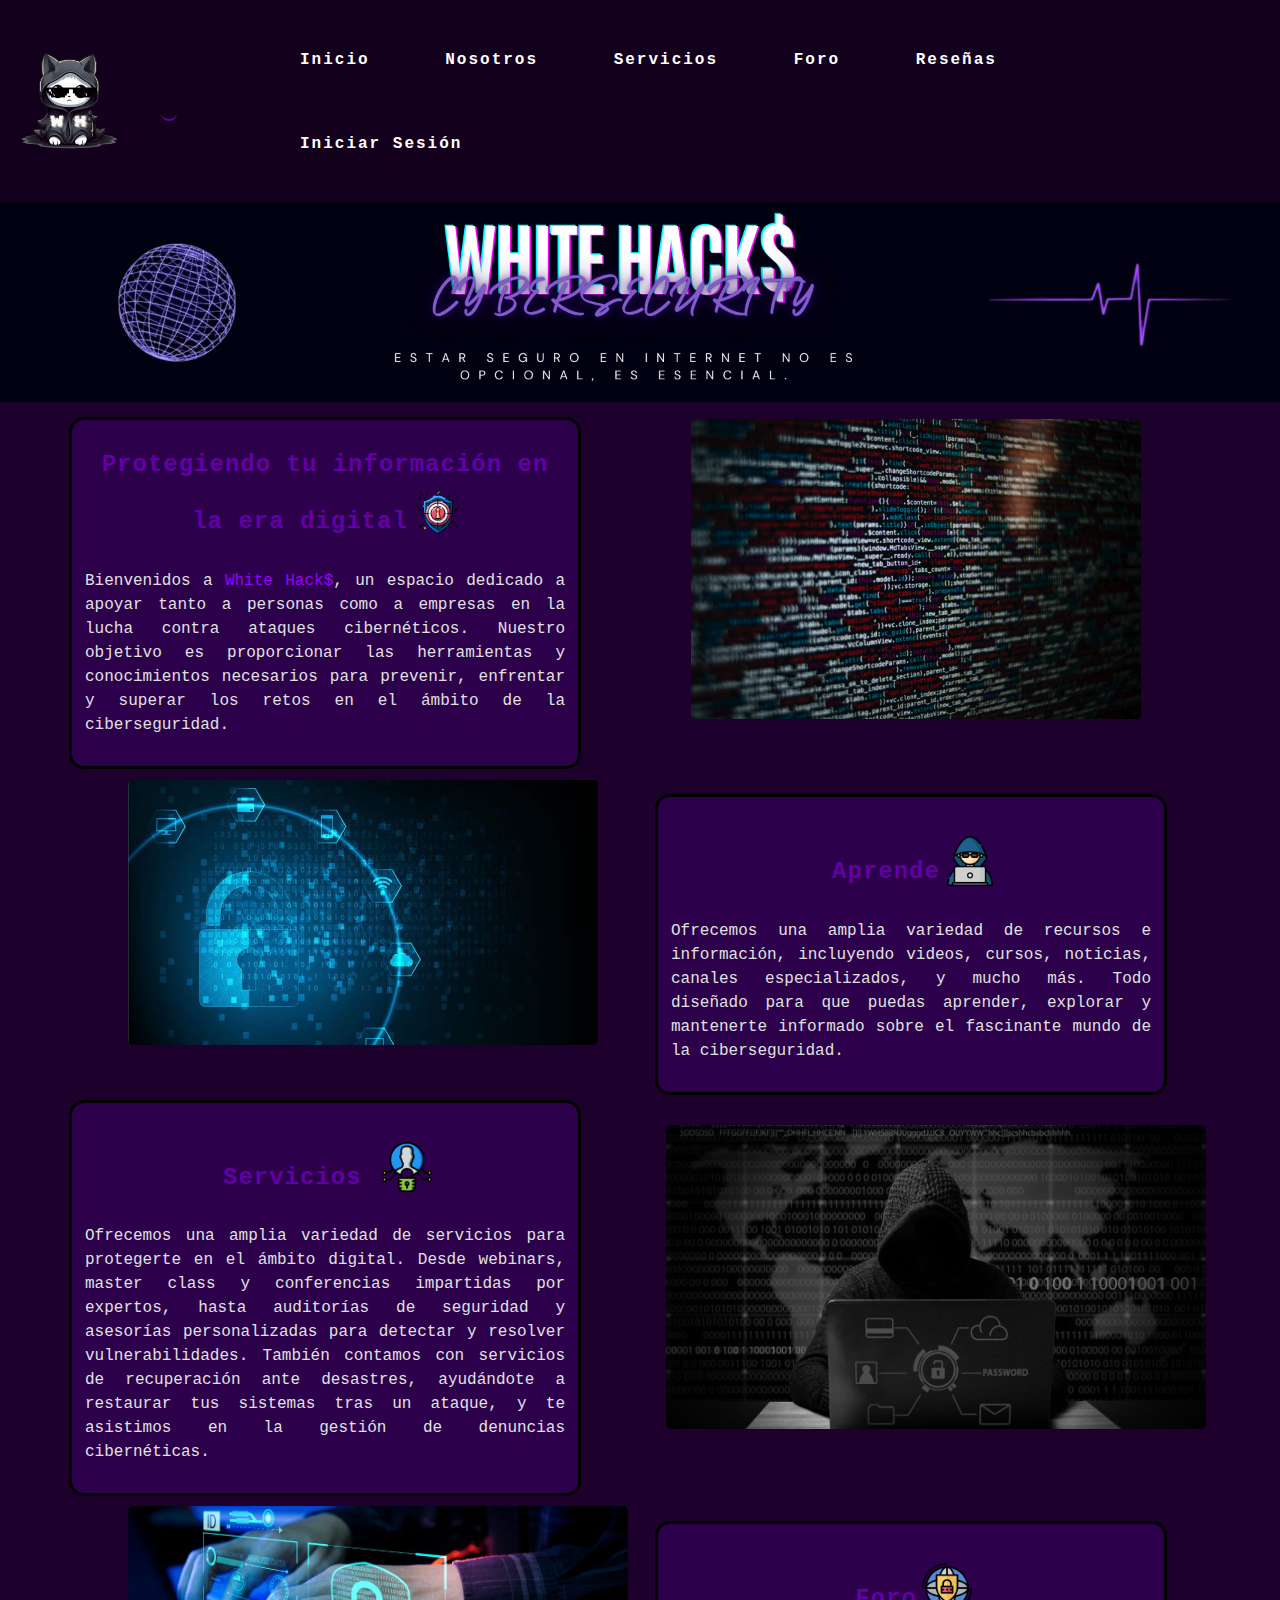
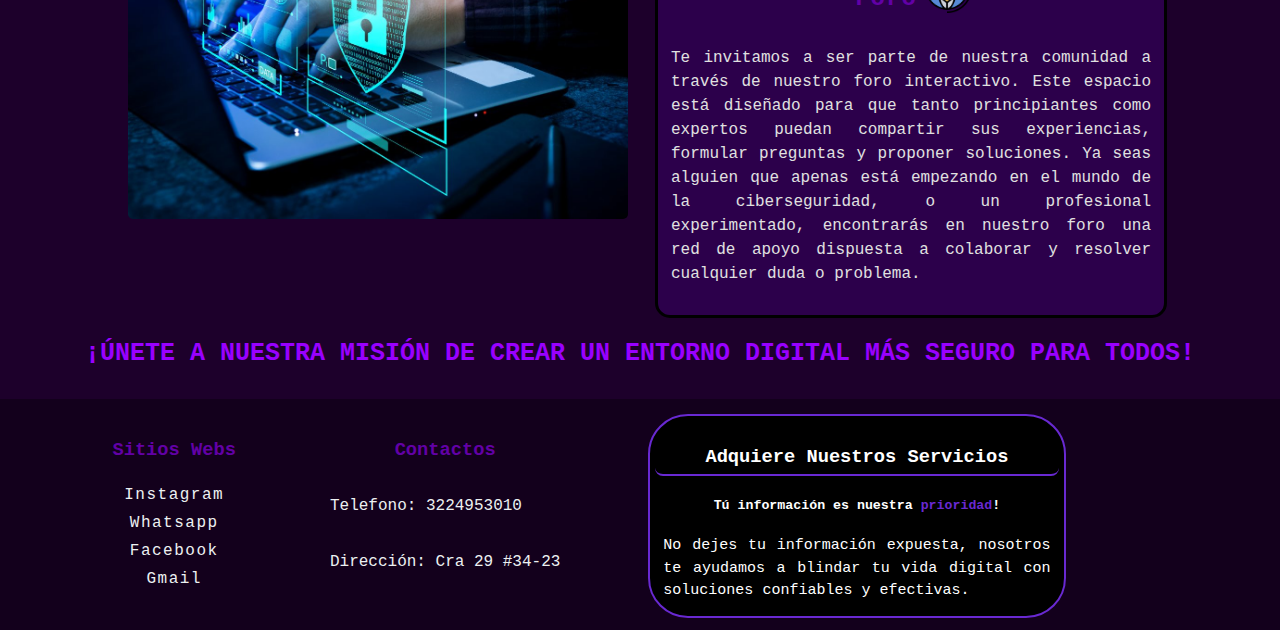
<file: index.html>
<!DOCTYPE html>
<html lang="en">
<head>
    <meta charset="UTF-8">
    <meta name="viewport" content="width=device-width, initial-scale=1.0">
    <title>White Hack$</title>
    <link rel="stylesheet" href="Css/style.css">
    <script src="Js/auth.js" defer></script>
</head>
<body>
    <header>    
        <nav>
            <a href="index.html">
                <img src="Imagenes/logo.png" alt="Logo" id="logo">
            </a>
            <div id="user-info">
                <span id="user-name"></span>
                <a href="#" id="logout-link">Cerrar sesión</a>
            </div>
            <div class="items">
                <ul>
                    <li><a href="index.html">Inicio</a></li>
                    <li><a href="nosotros.html">Nosotros</a></li>
                    <li><a href="servicios.html">Servicios</a></li>
                    <li><a href="foro.html">Foro</a></li>
                    <li><a href="reseñas.html">Reseñas</a></li>
                    <li><a href="sesion.html" id="login-link">Iniciar Sesión</a></li>
                </ul>
            </div>
        </nav>
        
        <img src="Imagenes/banner.png" alt="Banner" id="banner">
    </header>
    

    <div class="contenido_index">
        <div class="cont cont1">
            <h2>Protegiendo tu información en la era digital<span><img class="icono" src="Imagenes/icons/2.png" alt="Icono"></span></h2>
            <p>Bienvenidos a <span>White Hack$</span>, un espacio dedicado a apoyar tanto a personas como a empresas en la lucha contra ataques cibernéticos. Nuestro objetivo es proporcionar las herramientas y conocimientos necesarios para prevenir, enfrentar y superar los retos en el ámbito de la ciberseguridad.</p>
        </div>
        
        <img id="imagen1" src="Imagenes/index/uno.jpg" alt="Imagen">
    
        <div class="cont cont2">
            <h2>Aprende<span><img class="icono" src="Imagenes/icons/4.png" alt="Icono"></span></h2>
            <p>Ofrecemos una amplia variedad de recursos e información, incluyendo videos, cursos, noticias, canales especializados, y mucho más. Todo diseñado para que puedas aprender, explorar y mantenerte informado sobre el fascinante mundo de la ciberseguridad.</p>
        </div>
        
        <img id="imagen2" src="Imagenes/index/dos.jpg" alt="Imagen">
    
        <div class="cont cont3">
            <h2>Servicios <span><img class="icono" src="Imagenes/icons/1.png" alt="Icono"></span></h2>
            <p>Ofrecemos una amplia variedad de servicios para protegerte en el ámbito digital. Desde webinars, master class y conferencias impartidas por expertos, hasta auditorías de seguridad y asesorías personalizadas para detectar y resolver vulnerabilidades. También contamos con servicios de recuperación ante desastres, ayudándote a restaurar tus sistemas tras un ataque, y te asistimos en la gestión de denuncias cibernéticas.</p>
        </div>
    
        <img id="imagen3" src="Imagenes/index/tres.jpg" alt="Imagen">
    
        <div class="cont cont4">
            <h2>Foro<span><img class="icono" src="Imagenes/icons/3.png" alt="Icono"></span></h2>
            <p>Te invitamos a ser parte de nuestra comunidad a través de nuestro foro interactivo. Este espacio está diseñado para que tanto principiantes como expertos puedan compartir sus experiencias, formular preguntas y proponer soluciones. Ya seas alguien que apenas está empezando en el mundo de la ciberseguridad, o un profesional experimentado, encontrarás en nuestro foro una red de apoyo dispuesta a colaborar y resolver cualquier duda o problema.</p>
        </div>
    
        <img id="imagen4" src="Imagenes/index/cuatro.jpeg" alt="Imagen">

    
        <h3 class="frase">¡Únete a nuestra misión de crear un entorno digital más seguro para todos!</h3>
        
        <footer>
            <div class="container">
                <div class="row">
                    <div class="contactos">
                        <h3>Sitios Webs</h3>
                        <ul>
                            <li><a href="https://www.instagram.com/helljxnn/" target="_blank">Instagram</a></li>
                            <li><a href="https://wa.me/3022710020" target="_blank">Whatsapp</a></li>
                            <li><a href="https://www.facebook.com/JenniferLascarroSosa" target="_blank">Facebook</a></li>
                            <li><a href="https://mail.google.com/mail/?view=cm&fs=1&to=jenniferl.sosa15@gmail.com" target="_blank">Gmail</a></li>
                        </ul>
                    </div>
                    <div class="contactos">
                        <h3>Contactos</h3>
                        <p>Telefono: 3224953010</p>
                        <p>Dirección: Cra 29 #34-23</p>
                    </div>
                    <div class="cont_mensaje">
                        <h3>Adquiere Nuestros Servicios</h3>
                        <h5>Tú información es nuestra <span>prioridad</span>!</h5>
                        <p>No dejes tu información expuesta, nosotros te ayudamos a blindar tu vida digital con soluciones confiables y efectivas.</p>
                    </div>
                </div>
            </div>
        </footer>
        
    </div>
    

</body>
</html>
</file>
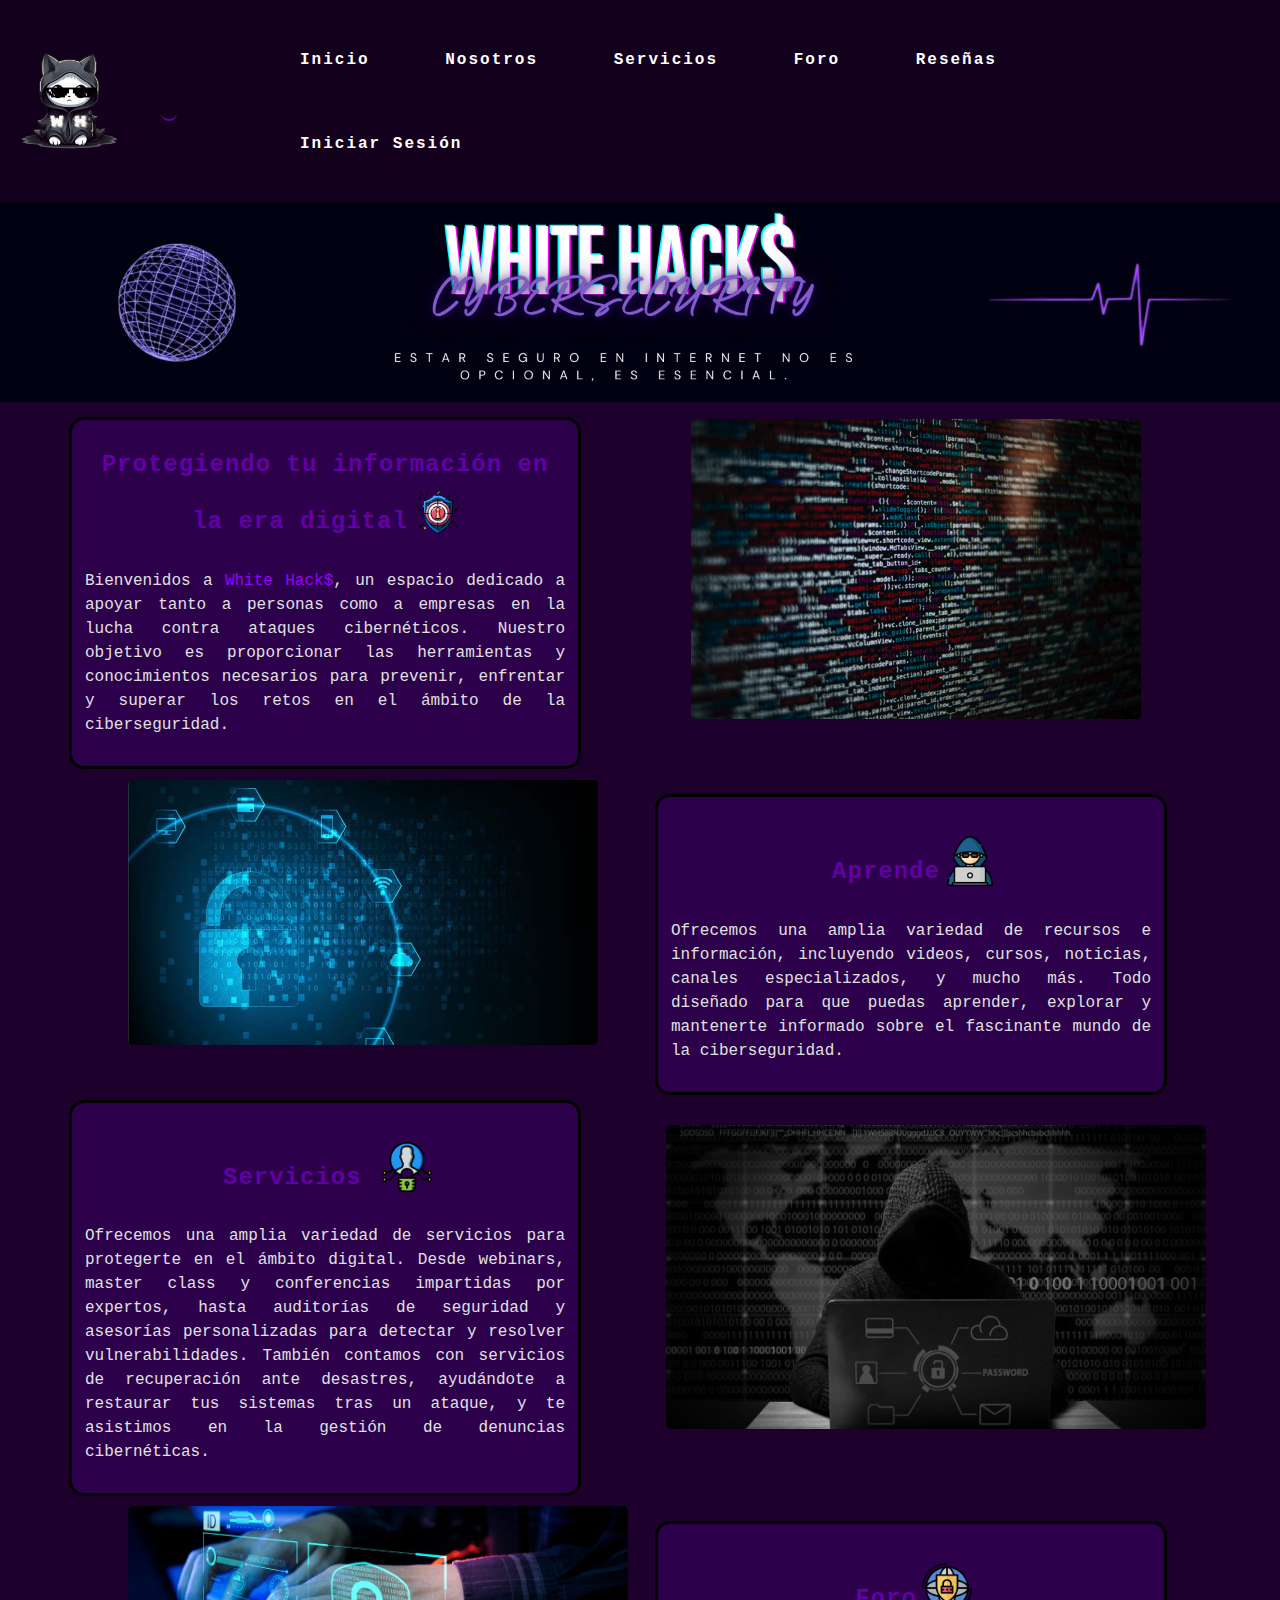
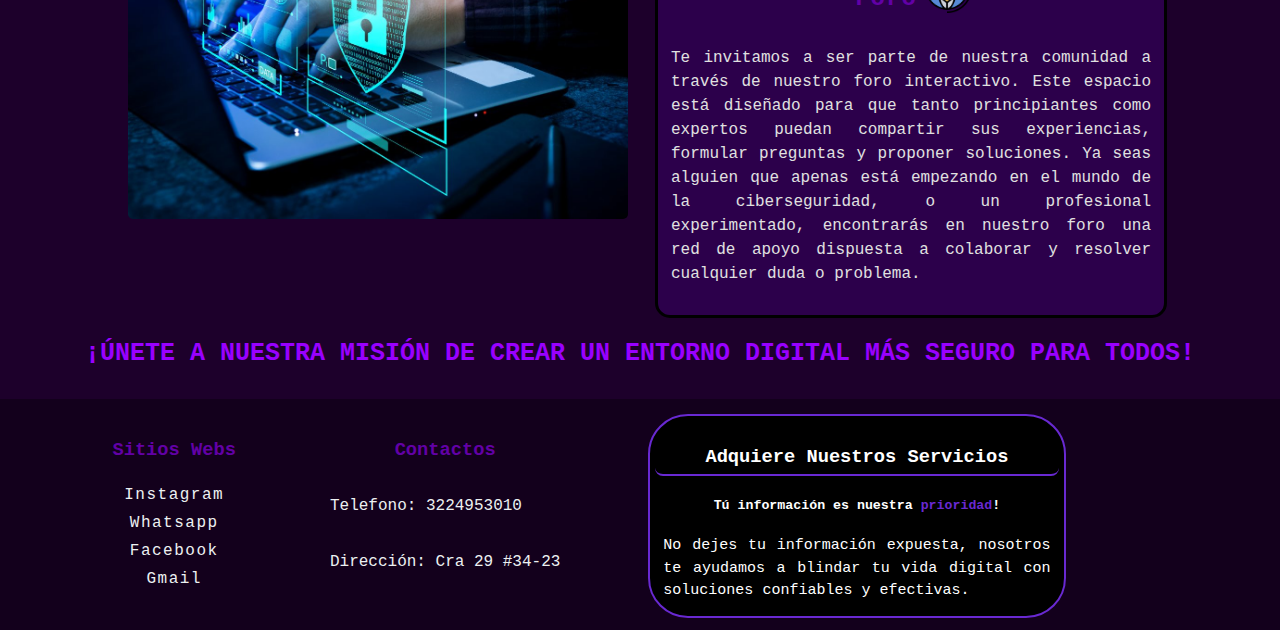
<file: Html/index.html>
<!DOCTYPE html>
<html lang="en">
<head>
    <meta charset="UTF-8">
    <meta name="viewport" content="width=device-width, initial-scale=1.0">
    <title>White Hack$</title>
    <link rel="stylesheet" href="/Css/style.css">
    <script src="/Js/auth.js" defer></script>
</head>
<body>
    <header>    
        <nav>
            <a href="index.html">
                <img src="/Imagenes/logo.png" alt="Logo" id="logo">
            </a>
            <div id="user-info">
                <span id="user-name"></span>
                <a href="#" id="logout-link">Cerrar sesión</a>
            </div>
            <div class="items">
                <ul>
                    <li><a href="index.html">Inicio</a></li>
                    <li><a href="nosotros.html">Nosotros</a></li>
                    <li><a href="servicios.html">Servicios</a></li>
                    <li><a href="foro.html">Foro</a></li>
                    <li><a href="reseñas.html">Reseñas</a></li>
                    <li><a href="sesion.html" id="login-link">Iniciar Sesión</a></li>
                </ul>
            </div>
        </nav>
        
        <img src="/Imagenes/banner.png" alt="Banner" id="banner">
    </header>
    

    <div class="contenido_index">
        <div class="cont cont1">
            <h2>Protegiendo tu información en la era digital<span><img class="icono" src="/Imagenes/icons/2.png" alt="Icono"></span></h2>
            <p>Bienvenidos a <span>White Hack$</span>, un espacio dedicado a apoyar tanto a personas como a empresas en la lucha contra ataques cibernéticos. Nuestro objetivo es proporcionar las herramientas y conocimientos necesarios para prevenir, enfrentar y superar los retos en el ámbito de la ciberseguridad.</p>
        </div>
        
        <img id="imagen1" src="/Imagenes/index/uno.jpg" alt="Imagen">
    
        <div class="cont cont2">
            <h2>Aprende<span><img class="icono" src="/Imagenes/icons/4.png" alt="Icono"></span></h2>
            <p>Ofrecemos una amplia variedad de recursos e información, incluyendo videos, cursos, noticias, canales especializados, y mucho más. Todo diseñado para que puedas aprender, explorar y mantenerte informado sobre el fascinante mundo de la ciberseguridad.</p>
        </div>
        
        <img id="imagen2" src="/Imagenes/index/dos.jpg" alt="Imagen">
    
        <div class="cont cont3">
            <h2>Servicios <span><img class="icono" src="/Imagenes/icons/1.png" alt="Icono"></span></h2>
            <p>Ofrecemos una amplia variedad de servicios para protegerte en el ámbito digital. Desde webinars, master class y conferencias impartidas por expertos, hasta auditorías de seguridad y asesorías personalizadas para detectar y resolver vulnerabilidades. También contamos con servicios de recuperación ante desastres, ayudándote a restaurar tus sistemas tras un ataque, y te asistimos en la gestión de denuncias cibernéticas.</p>
        </div>
    
        <img id="imagen3" src="/Imagenes/index/tres.jpg" alt="Imagen">
    
        <div class="cont cont4">
            <h2>Foro<span><img class="icono" src="/Imagenes/icons/3.png" alt="Icono"></span></h2>
            <p>Te invitamos a ser parte de nuestra comunidad a través de nuestro foro interactivo. Este espacio está diseñado para que tanto principiantes como expertos puedan compartir sus experiencias, formular preguntas y proponer soluciones. Ya seas alguien que apenas está empezando en el mundo de la ciberseguridad, o un profesional experimentado, encontrarás en nuestro foro una red de apoyo dispuesta a colaborar y resolver cualquier duda o problema.</p>
        </div>
    
        <img id="imagen4" src="/Imagenes/index/cuatro.jpeg" alt="Imagen">

    
        <h3 class="frase">¡Únete a nuestra misión de crear un entorno digital más seguro para todos!</h3>
        
        <footer>
            <div class="container">
                <div class="row">
                    <div class="contactos">
                        <h3>Sitios Webs</h3>
                        <ul>
                            <li><a href="#">Instagram</a></li>
                            <li><a href="#">Whatsapp</a></li>
                            <li><a href="#">Facebook</a></li>
                            <li><a href="#">Gmail</a></li>
                        </ul>
                    </div>
                    <div class="contactos">
                        <h3>Contactos</h3>
                        <p>Telefono: 3224953010</p>
                        <p>Dirección: Cra 29 #34-23</p>
                    </div>
                    <div class="cont_mensaje">
                        <h3>Adquiere Nuestros Servicios</h3>
                        <h5>Tú información es nuestra <span>prioridad</span>!</h5>
                        <p>No dejes tu información expuesta, nosotros te ayudamos a blindar tu vida digital con soluciones confiables y efectivas.</p>
                    </div>
                </div>
            </div>
        </footer>
        
    </div>
    

</body>
</html>
</file>
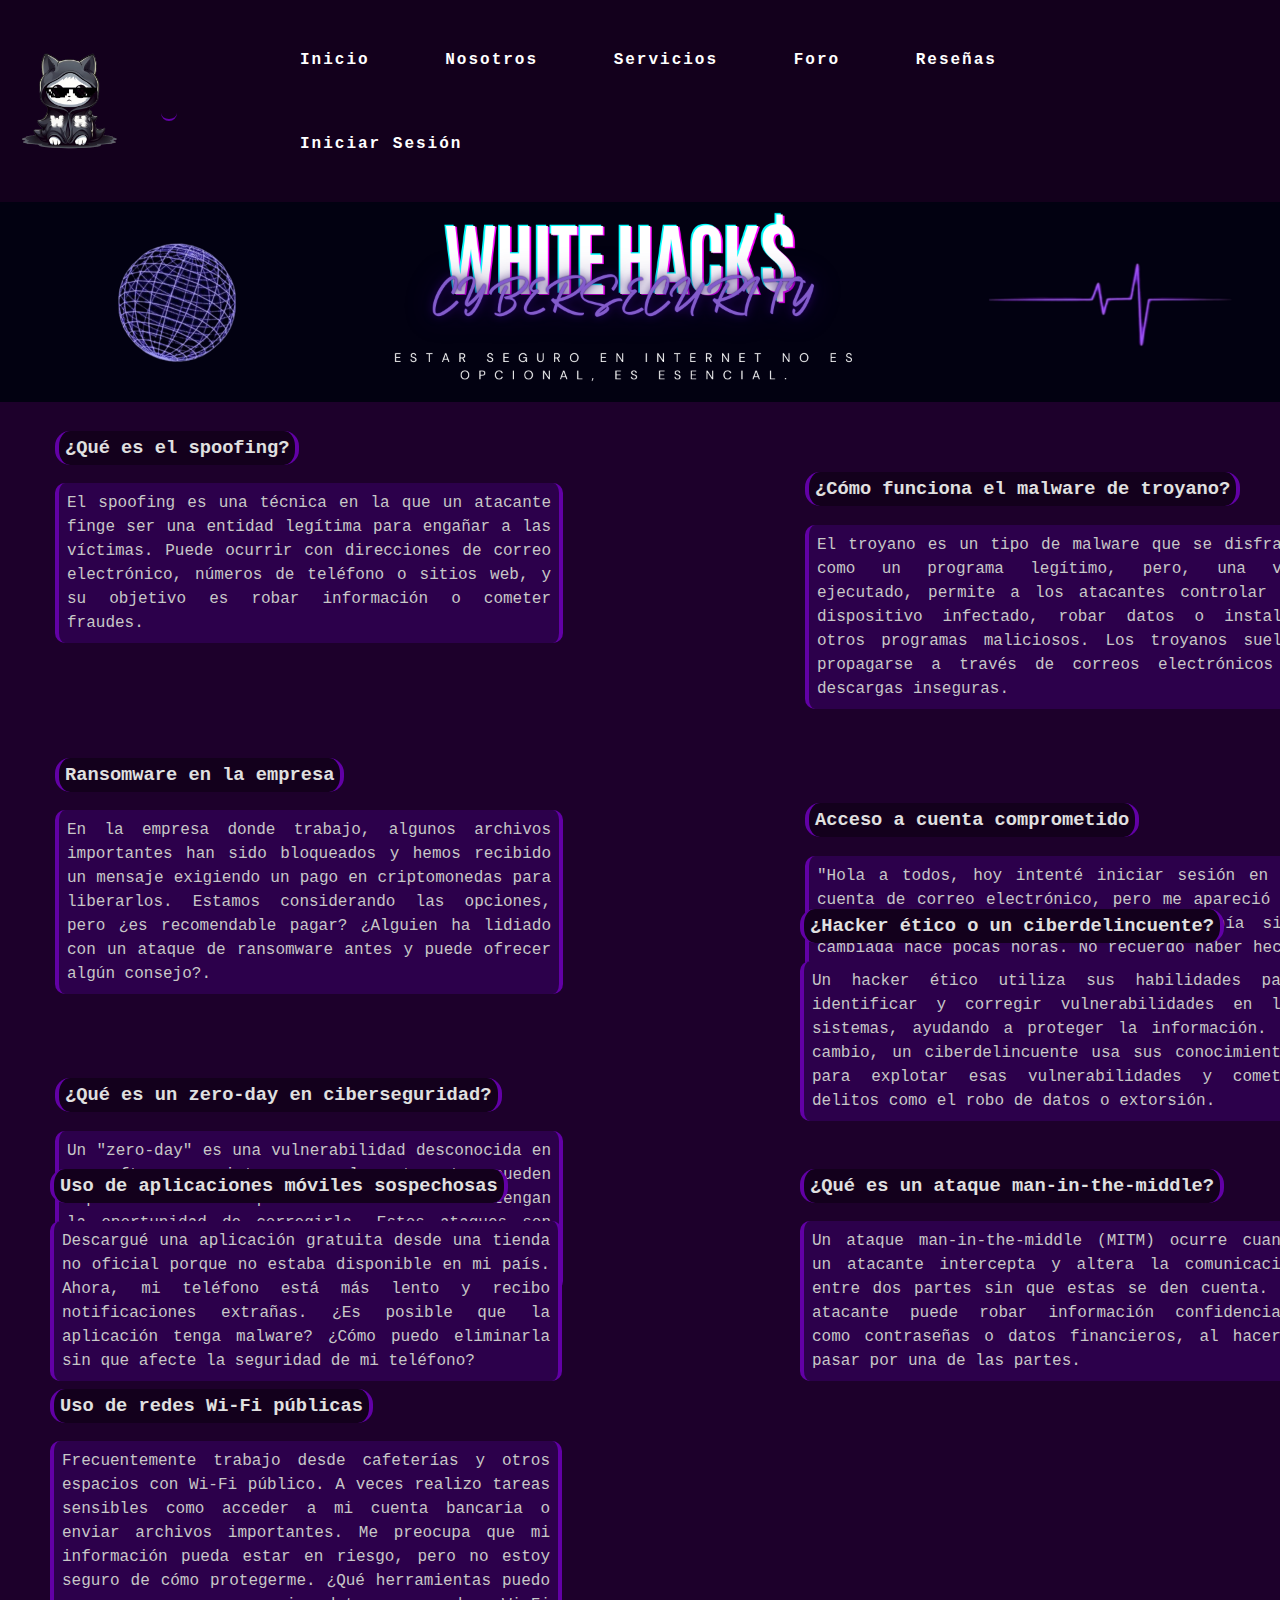
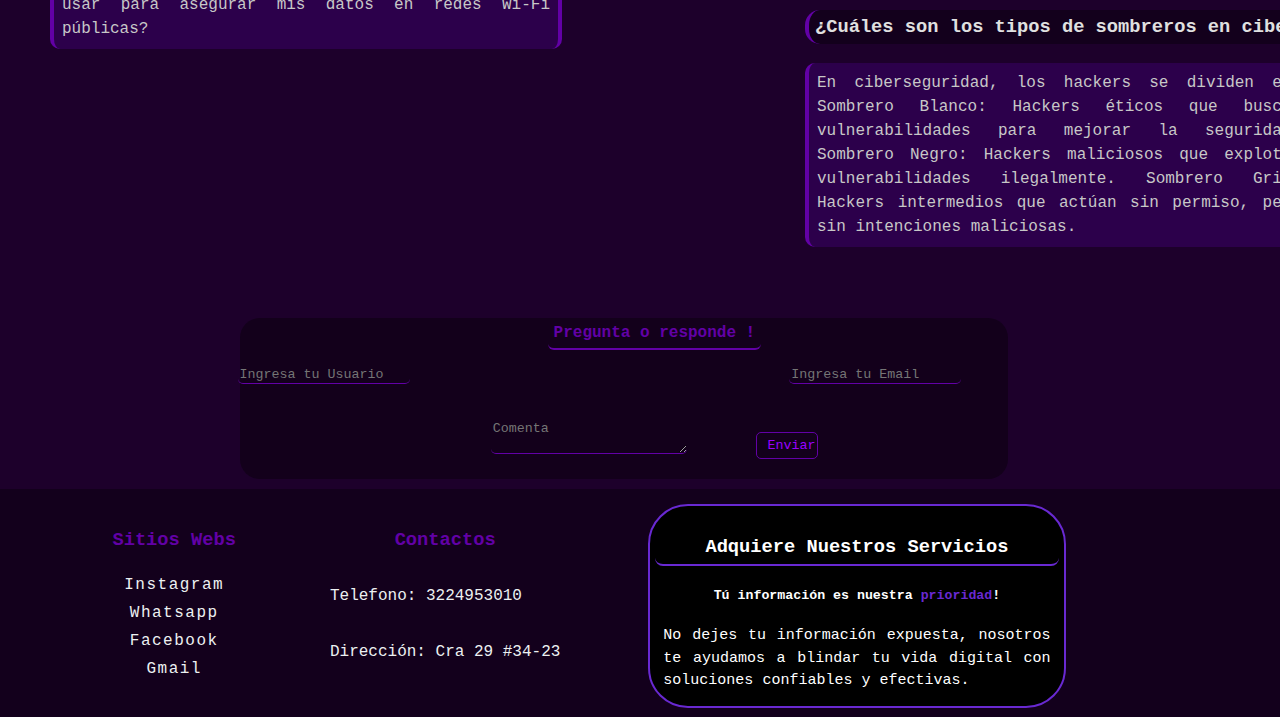
<file: foro.html>
<!DOCTYPE html>
<html lang="en">
<head>
    <meta charset="UTF-8">
    <meta name="viewport" content="width=device-width, initial-scale=1.0">
    <title> Foro</title>
    <link rel="stylesheet" href="Css/style.css">
    <script src="Js/auth.js" defer></script>
</head>
<body>
    <header>    
        <nav>
            <a href="index.html">
                <img src="Imagenes/logo.png" alt="Logo" id="logo">
            </a> 
            <div id="user-info">
                <span id="user-name"></span>
                <a href="#" id="logout-link">Cerrar sesión</a>
            </div>
            <div class="items">
                <ul>
                    <li><a href="index.html">Inicio</a></li>
                    <li><a href="nosotros.html">Nosotros</a></li>
                    <li><a href="servicios.html">Servicios</a></li>
                    <li><a href="foro.html">Foro</a></li>
                    <li><a href="reseñas.html">Reseñas</a></li>
                    <li><a href="sesion.html" id="login-link">Iniciar Sesión</a></li>
                </ul>
            </div>
        </nav>
        
        <img src="Imagenes/banner.png" alt="Banner" id="banner">
    </header>
<div class="foro">

    <div class="comentario1 comen">
        <h3 class="titulo_f">¿Qué es el spoofing?</h3>
        <p class="text">El spoofing es una técnica en la que un atacante finge ser una entidad legítima para engañar a las víctimas. Puede ocurrir con direcciones de correo electrónico, números de teléfono o sitios web, y su objetivo es robar información o cometer fraudes.</p>
    </div>

    <div class="comentario2 comen">
        <h3 class="titulo_f">¿Cómo funciona el malware de troyano?</h3>
        <p class="text">El troyano es un tipo de malware que se disfraza como un programa legítimo, pero, una vez ejecutado, permite a los atacantes controlar el dispositivo infectado, robar datos o instalar otros programas maliciosos. Los troyanos suelen propagarse a través de correos electrónicos o descargas inseguras.</p>
    </div>

    <div class="comentario3 comen">
        <h3 class="titulo_f">Ransomware en la empresa</h3>
        <p class="text">En la empresa donde trabajo, algunos archivos importantes han sido bloqueados y hemos recibido un mensaje exigiendo un pago en criptomonedas para liberarlos. Estamos considerando las opciones, pero ¿es recomendable pagar? ¿Alguien ha lidiado con un ataque de ransomware antes y puede ofrecer algún consejo?.</p>
    </div>

    <div class="comentario4 comen">
        <h3 class="titulo_f">Acceso a cuenta comprometido</h3>
        <p class="text">"Hola a todos, hoy intenté iniciar sesión en mi cuenta de correo electrónico, pero me apareció un mensaje diciendo que mi contraseña había sido cambiada hace pocas horas. No recuerdo haber hecho ese cambio. He intentado restablecerla, pero no recibo el correo de recuperación. ¿Qué debería hacer? ¿Alguien ha pasado por algo similar?.</p>
    </div>

    <div class="comentario5 comen">
        <h3 class="titulo_f">¿Qué es un zero-day en ciberseguridad?</h3>
        <p class="text">Un "zero-day" es una vulnerabilidad desconocida en un software o sistema, que los atacantes pueden explotar antes de que los desarrolladores tengan la oportunidad de corregirla. Estos ataques son especialmente peligrosos porque no existe una solución inmediata disponible.</p>
    </div>

    <div class="comentario6 comen">
        <h3 class="titulo_f">¿Hacker ético o un ciberdelincuente?</h3>
        <p class="text">Un hacker ético utiliza sus habilidades para identificar y corregir vulnerabilidades en los sistemas, ayudando a proteger la información. En cambio, un ciberdelincuente usa sus conocimientos para explotar esas vulnerabilidades y cometer delitos como el robo de datos o extorsión.</p>
    </div>

    <div class="comentario7 comen">
        <h3 class="titulo_f">Uso de aplicaciones móviles sospechosas</h3>
        <p class="text">Descargué una aplicación gratuita desde una tienda no oficial porque no estaba disponible en mi país. Ahora, mi teléfono está más lento y recibo notificaciones extrañas. ¿Es posible que la aplicación tenga malware? ¿Cómo puedo eliminarla sin que afecte la seguridad de mi teléfono?</p>
    </div>

    <div class="comentario8 comen">
        <h3 class="titulo_f">¿Qué es un ataque man-in-the-middle?</h3>
        <p class="text">Un ataque man-in-the-middle (MITM) ocurre cuando un atacante intercepta y altera la comunicación entre dos partes sin que estas se den cuenta. El atacante puede robar información confidencial, como contraseñas o datos financieros, al hacerse pasar por una de las partes.</p>
    </div>

    <div class="comentario9 comen">
        <h3 class="titulo_f">Uso de redes Wi-Fi públicas</h3>
        <p class="text">Frecuentemente trabajo desde cafeterías y otros espacios con Wi-Fi público. A veces realizo tareas sensibles como acceder a mi cuenta bancaria o enviar archivos importantes. Me preocupa que mi información pueda estar en riesgo, pero no estoy seguro de cómo protegerme. ¿Qué herramientas puedo usar para asegurar mis datos en redes Wi-Fi públicas?</p>
    </div>

    <div class="comentario10 comen">
        <h3 class="titulo_f">¿Cuáles son los tipos de sombreros en ciberseguridad?</h3>
        <p class="text">En ciberseguridad, los hackers se dividen en:   
            Sombrero Blanco: Hackers éticos que buscan vulnerabilidades para mejorar la seguridad.
            Sombrero Negro: Hackers maliciosos que explotan vulnerabilidades ilegalmente.
            Sombrero Gris: Hackers intermedios que actúan sin permiso, pero sin intenciones maliciosas.</p>
    </div>

</div>

<div class="comentario_user">
    <h4 class="titulo_coment">Pregunta o responde !</h4>
                <form action="#">
                    <div class="input__list">
                        <input class="input__item1" type="text" name="User_foro" placeholder="Ingresa tu Usuario" required>
                        <input class="input__item2" type="email" name="email_foro" placeholder="Ingresa tu Email" required> 
                        <!-- name es el identificador -->
                    </div>
                    <textarea class="input__item3" placeholder="Comenta"></textarea>
                    <button class="send__com" type="submit" class="site-btn">Enviar</button>
                </form>
    </ul>
</div>  

<footer>
    <div class="container">
        <div class="row">
            <div class="contactos">
                <h3>Sitios Webs</h3>
                <ul>
                    <li><a href="https://www.instagram.com/helljxnn/" target="_blank">Instagram</a></li>
                    <li><a href="https://wa.me/3022710020" target="_blank">Whatsapp</a></li>
                    <li><a href="https://www.facebook.com/JenniferLascarroSosa" target="_blank">Facebook</a></li>
                    <li><a href="https://mail.google.com/mail/?view=cm&fs=1&to=jenniferl.sosa15@gmail.com" target="_blank">Gmail</a></li>
                </ul>
            </div>
            <div class="contactos">
                <h3>Contactos</h3>
                <p>Telefono: 3224953010</p>
                <p>Dirección: Cra 29 #34-23</p>
            </div>
            <div class="cont_mensaje">
                <h3>Adquiere Nuestros Servicios</h3>
                <h5>Tú información es nuestra <span>prioridad</span>!</h5>
                <p>No dejes tu información expuesta, nosotros te ayudamos a blindar tu vida digital con soluciones confiables y efectivas.</p>
            </div>
        </div>
    </div>
</footer>

</body>
</html>
</file>
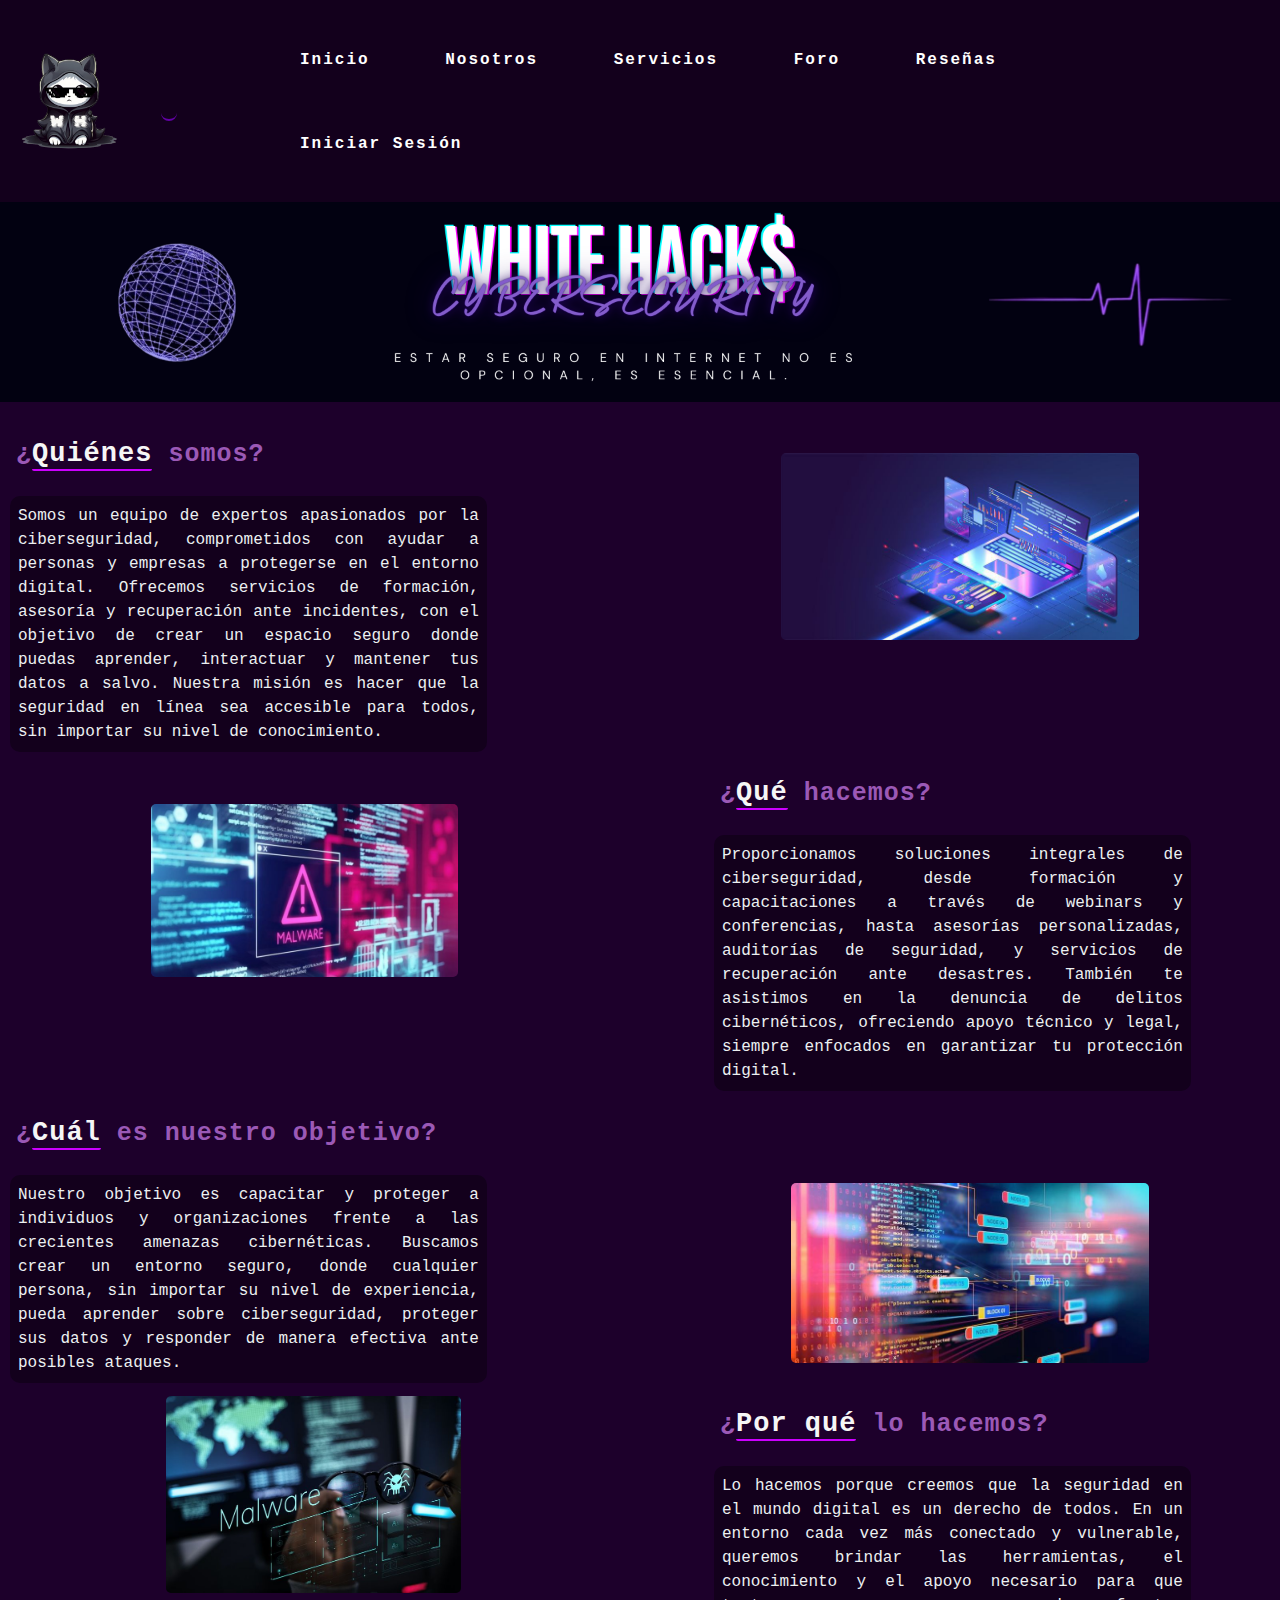
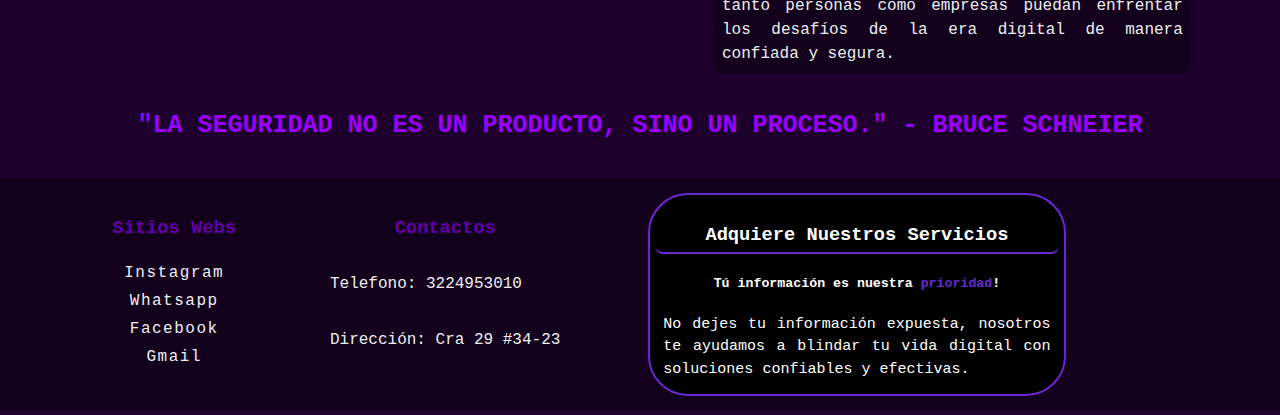
<file: nosotros.html>
<!DOCTYPE html>
<html lang="en">
<head>
    <meta charset="UTF-8">
    <meta name="viewport" content="width=device-width, initial-scale=1.0">
    <title>Nosotros</title>
    <link rel="stylesheet" href="Css/style.css">
    <script src="Js/auth.js" defer></script>
</head>
<body>
    <header>    
        <nav>
            <a href="index.html">
                <img src="Imagenes/logo.png" alt="Logo" id="logo">
            </a> 
            <div id="user-info">
                <span id="user-name"></span>
                <a href="#" id="logout-link">Cerrar sesión</a>
            </div>
            <div class="items">
                <ul>
                    <li><a href="index.html">Inicio</a></li>
                    <li><a href="nosotros.html">Nosotros</a></li>
                    <li><a href="servicios.html">Servicios</a></li>
                    <li><a href="foro.html">Foro</a></li>
                    <li><a href="reseñas.html">Reseñas</a></li>
                    <li><a href="sesion.html" id="login-link">Iniciar Sesión</a></li>
                </ul>
            </div>
        </nav>
        
        <img src="Imagenes/banner.png" alt="Banner" id="banner">
    </header>

<div class="nosotros">
    <div class="cont_one">
        <h2 class="titulo1 titulo">¿<span>Quiénes</span> somos?</h2>

        <p class="parrafo">Somos un equipo de expertos apasionados por la ciberseguridad, comprometidos con ayudar a personas y empresas a protegerse en el entorno digital. Ofrecemos servicios de formación, asesoría y recuperación ante incidentes, con el objetivo de crear un espacio seguro donde puedas aprender, interactuar y mantener tus datos a salvo. Nuestra misión es hacer que la seguridad en línea sea accesible para todos, sin importar su nivel de conocimiento.</p>
        
        <img class="somos_img" src="Imagenes/nosotros/somos.jpg" alt="Imagen">

    </div>

    <div class="cont_two">
        <h2 class="titulo2 titulo">¿<span>Qué</span> hacemos?</h2>

        <p class="parrafo">Proporcionamos soluciones integrales de ciberseguridad, desde formación y capacitaciones a través de webinars y conferencias, hasta asesorías personalizadas, auditorías de seguridad, y servicios de recuperación ante desastres. También te asistimos en la denuncia de delitos cibernéticos, ofreciendo apoyo técnico y legal, siempre enfocados en garantizar tu protección digital.</p>

        <img class="hacemos_img" src="Imagenes/nosotros/hacemos.jpg" alt="Imagen">


    </div>

    <div class="cont_one">
        <h2 class="titulo1 titulo">¿<span>Cuál</span> es nuestro objetivo?</h2>

        <p class="parrafo">Nuestro objetivo es capacitar y proteger a individuos y organizaciones frente a las crecientes amenazas cibernéticas. Buscamos crear un entorno seguro, donde cualquier persona, sin importar su nivel de experiencia, pueda aprender sobre ciberseguridad, proteger sus datos y responder de manera efectiva ante posibles ataques.</p>

        <img class="objetivo_img" src="Imagenes/nosotros/objetivo.jpg" alt="Imagen">


    </div>

    <div class="cont_two">
        <h2 class="titulo2 titulo">¿<span>Por qué</span> lo hacemos?</h2>

        <p class="parrafo">Lo hacemos porque creemos que la seguridad en el mundo digital es un derecho de todos. En un entorno cada vez más conectado y vulnerable, queremos brindar las herramientas, el conocimiento y el apoyo necesario para que tanto personas como empresas puedan enfrentar los desafíos de la era digital de manera confiada y segura.</p>


        <img class="porque_img" src="Imagenes/nosotros/porque.jpg" alt="Imagen">

    </div>

    <p class="frase">"La seguridad no es un producto, sino un proceso." <span>- Bruce Schneier</span></p>

</div>

<footer>
    <div class="container">
        <div class="row">
            <div class="contactos">
                <h3>Sitios Webs</h3>
                <ul>
                    <li><a href="https://www.instagram.com/helljxnn/" target="_blank">Instagram</a></li>
                    <li><a href="https://wa.me/3022710020" target="_blank">Whatsapp</a></li>
                    <li><a href="https://www.facebook.com/JenniferLascarroSosa" target="_blank">Facebook</a></li>
                    <li><a href="https://mail.google.com/mail/?view=cm&fs=1&to=jenniferl.sosa15@gmail.com" target="_blank">Gmail</a></li>
                </ul>
            </div>
            <div class="contactos">
                <h3>Contactos</h3>
                <p>Telefono: 3224953010</p>
                <p>Dirección: Cra 29 #34-23</p>
            </div>
            <div class="cont_mensaje">
                <h3>Adquiere Nuestros Servicios</h3>
                <h5>Tú información es nuestra <span>prioridad</span>!</h5>
                <p>No dejes tu información expuesta, nosotros te ayudamos a blindar tu vida digital con soluciones confiables y efectivas.</p>
            </div>
        </div>
    </div>
</footer>

</body>
</html>
</file>
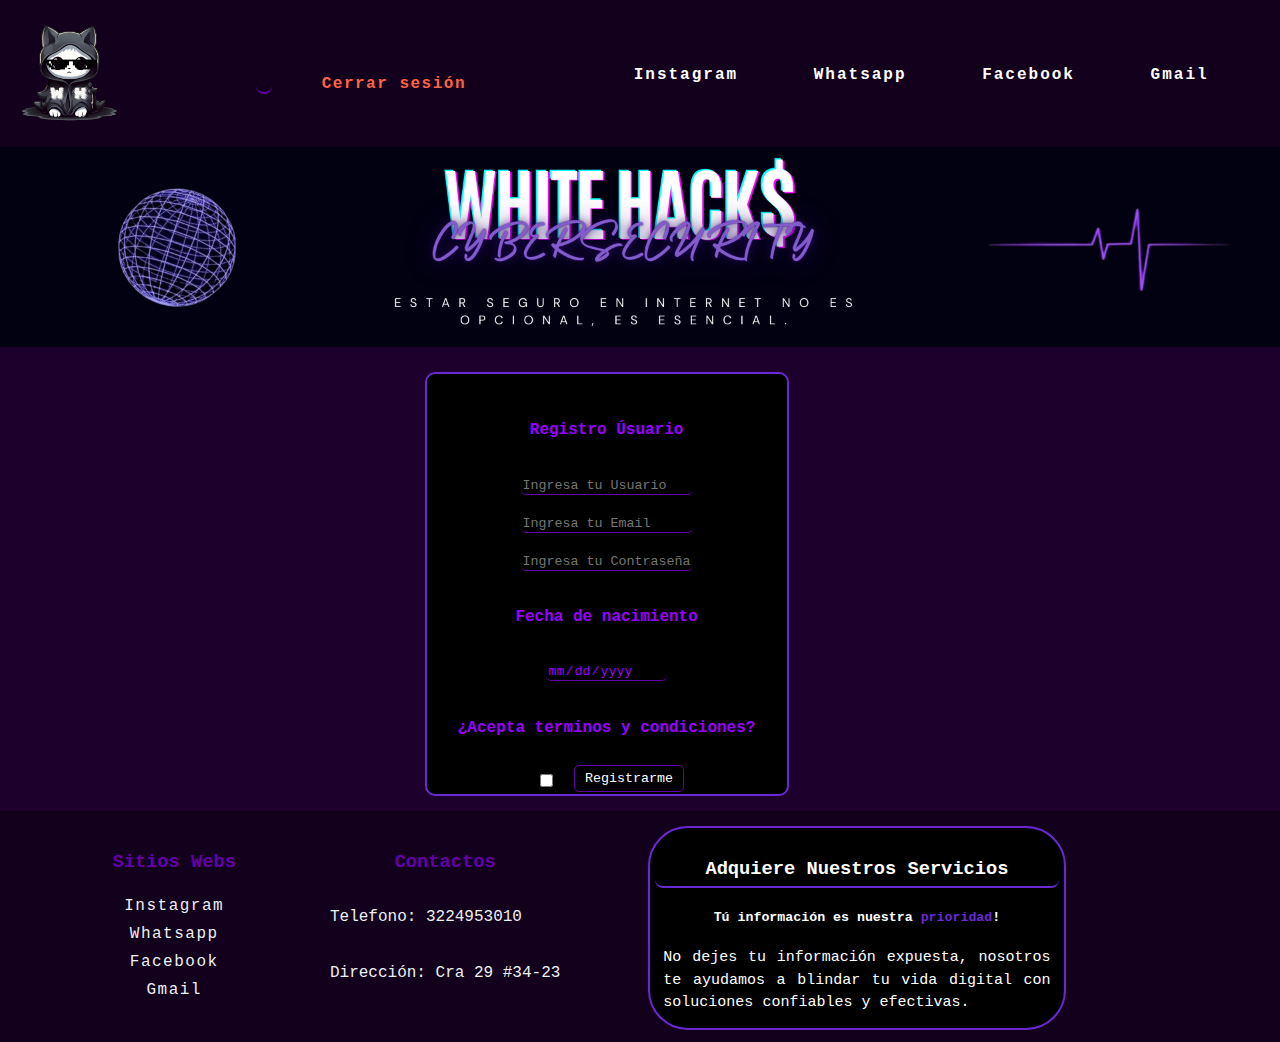
<file: registrar.html>
<!DOCTYPE html>
<html lang="en">
<head>
    <meta charset="UTF-8">
    <meta name="viewport" content="width=device-width, initial-scale=1.0">
    <title>Registro</title>
    <link rel="stylesheet" href="Css/style.css">
    <script src="Js/registro.js" defer></script>
</head>
<body>
    <header>    
        <nav>
            <a href="index.html">
                <img src="Imagenes/logo.png" alt="Logo" id="logo">
            </a> 
            <div id="user-info">
                <span id="user-name"></span>
                <a href="#" id="logout-link">Cerrar sesión</a>
            </div>
            <div class="items">
                <ul>
                    <li><a href="https://www.instagram.com/helljxnn/" target="_blank">Instagram</a></li>
                    <li><a href="https://wa.me/3022710020" target="_blank">Whatsapp</a></li>
                    <li><a href="https://www.facebook.com/JenniferLascarroSosa" target="_blank">Facebook</a></li>
                    <li><a href="https://mail.google.com/mail/?view=cm&fs=1&to=jenniferl.sosa15@gmail.com" target="_blank">Gmail</a></li>
                </ul>
            </div>
        </nav>
        
        <img src="Imagenes/banner.png" alt="Banner" id="banner">
    </header>
    

<div class="login" id="registro">
    <h4>Registro Úsuario</h4>
                <form action="#">
                    <div class="login_list">
                        <input type="text" name="User_log" placeholder="Ingresa tu Usuario" id="user" required>
                        <input type="email" name="email_log" placeholder="Ingresa tu Email" id="email" required> 
                        <input type="password" name="password_log" placeholder="Ingresa tu Contraseña" id="password" required> 
                        <h4>Fecha de nacimiento</h4>
                        <input type="date" required>
                        <!-- name es el identificador -->
                    </div>
                    <h4>¿Acepta terminos y condiciones?</h4>
                    <input type="checkbox" required>
                    <button class="registrar2" type="submit">
                        Registrarme 
                    </button>
                </form>
    </ul>
</div>  

<footer>
    <div class="container">
        <div class="row">
            <div class="contactos">
                <h3>Sitios Webs</h3>
                <ul>
                    <li><a href="#">Instagram</a></li>
                    <li><a href="#">Whatsapp</a></li>
                    <li><a href="#">Facebook</a></li>
                    <li><a href="#">Gmail</a></li>
                </ul>
            </div>
            <div class="contactos">
                <h3>Contactos</h3>
                <p>Telefono: 3224953010</p>
                <p>Dirección: Cra 29 #34-23</p>
            </div>
            <div class="cont_mensaje">
                <h3>Adquiere Nuestros Servicios</h3>
                <h5>Tú información es nuestra <span>prioridad</span>!</h5>
                <p>No dejes tu información expuesta, nosotros te ayudamos a blindar tu vida digital con soluciones confiables y efectivas.</p>
            </div>
        </div>
    </div>
</footer>

</body>
</html>
</file>
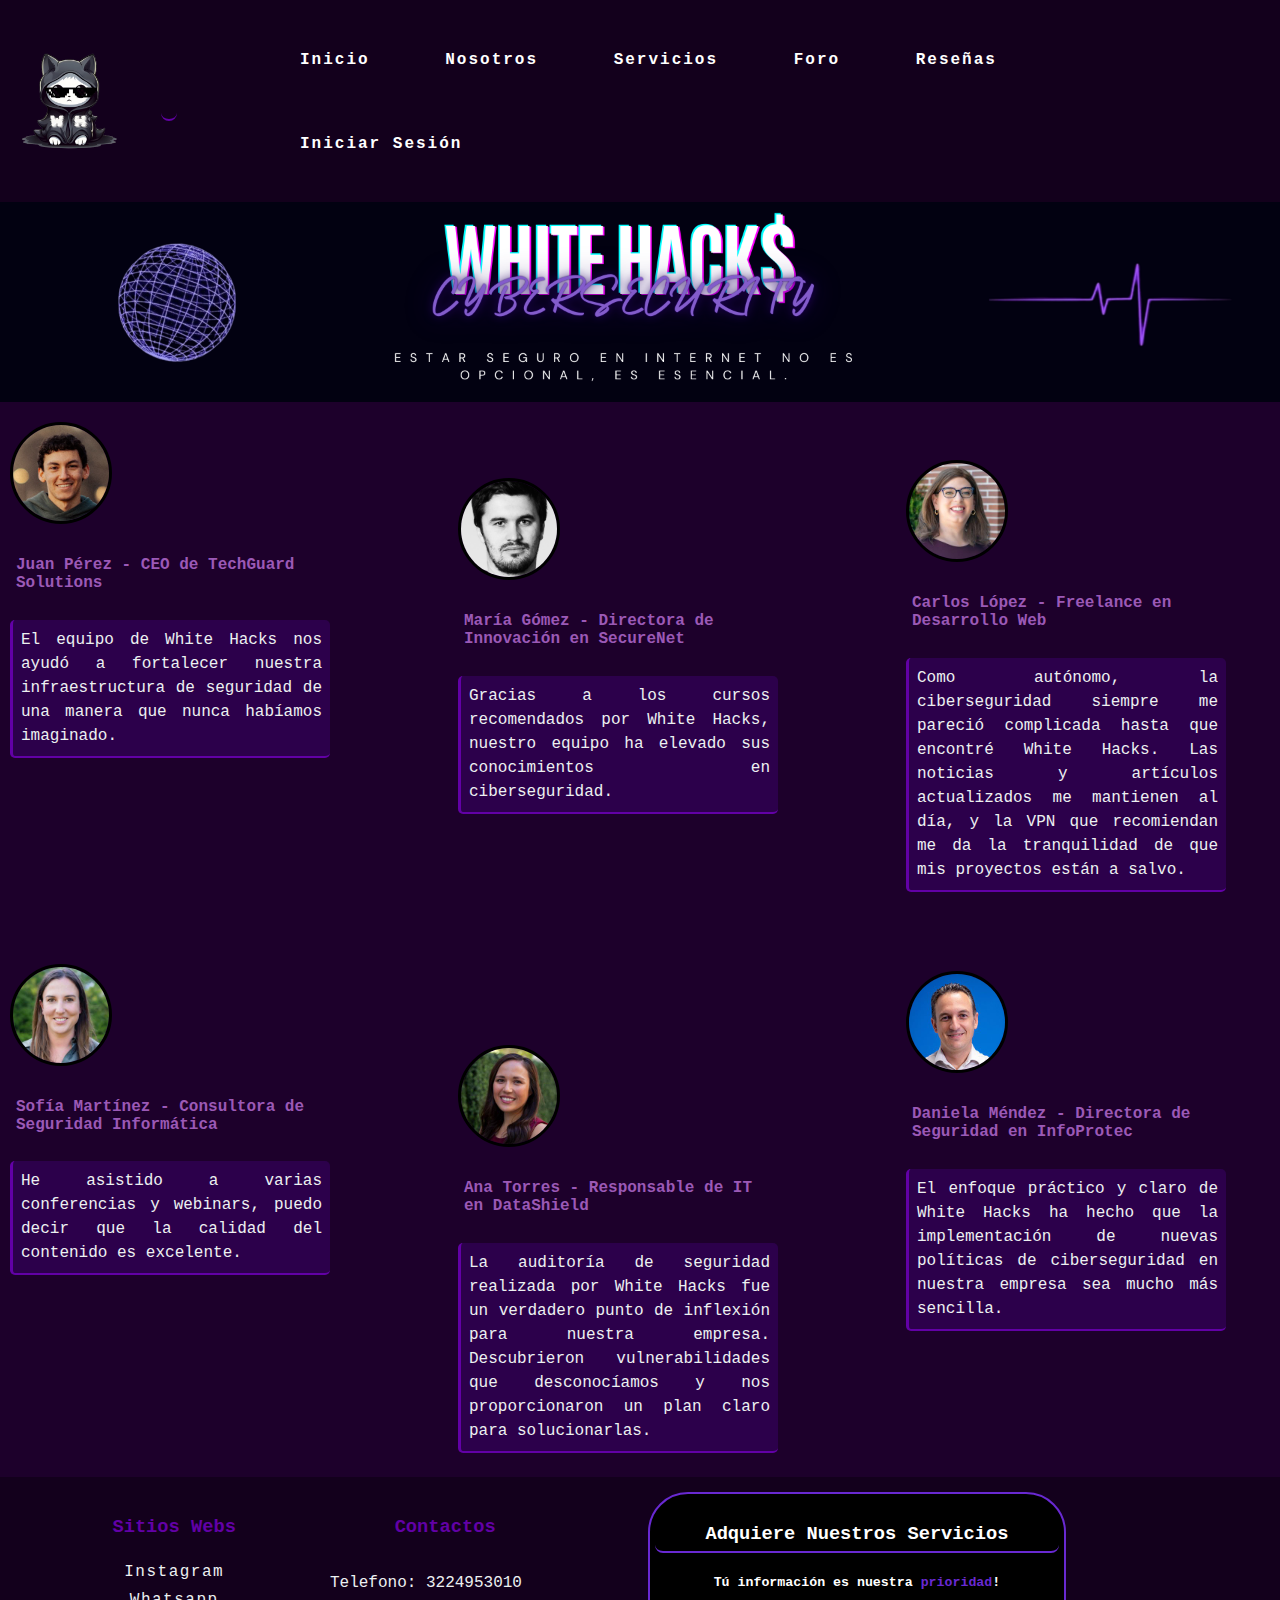
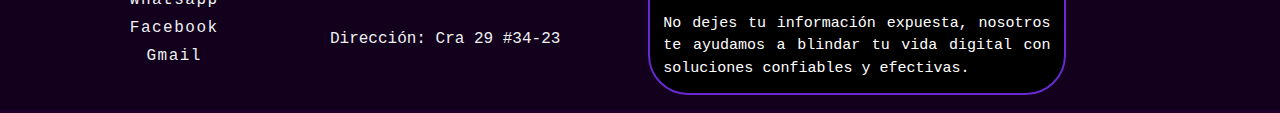
<file: reseñas.html>
<!DOCTYPE html>
<html lang="en">
<head>
    <meta charset="UTF-8">
    <meta name="viewport" content="width=device-width, initial-scale=1.0">
    <title>Reseñas</title>
    <link rel="stylesheet" href="Css/style.css">
    <script src="Js/auth.js" defer></script>
</head>
<body>
    <header>    
        <nav>
            <a href="index.html">
                <img src="Imagenes/logo.png" alt="Logo" id="logo">
            </a> 
            <div id="user-info">
                <span id="user-name"></span>
                <a href="#" id="logout-link">Cerrar sesión</a>
            </div>
            <div class="items">
                <ul>
                    <li><a href="index.html">Inicio</a></li>
                    <li><a href="nosotros.html">Nosotros</a></li>
                    <li><a href="servicios.html">Servicios</a></li>
                    <li><a href="foro.html">Foro</a></li>
                    <li><a href="reseñas.html">Reseñas</a></li>
                    <li><a href="sesion.html" id="login-link">Iniciar Sesión</a></li>
                </ul>
            </div>
        </nav>
        
        <img src="Imagenes/banner.png" alt="Banner" id="banner">
    </header>

<div class="reseñas">
    <div class="calificacion calif_one">
        <img src="Imagenes/Calificaciones/one.jpg" alt="Imagen">
        <h4>Juan Pérez - CEO de TechGuard Solutions</h4>
        <p>El equipo de White Hacks nos ayudó a fortalecer nuestra infraestructura de seguridad de una manera que nunca habíamos imaginado. </p>
    </div>

    <div class="calificacion calif_two">
        <img src="Imagenes/Calificaciones/two.jpg" alt="Imagen">
        <h4>María Gómez - Directora de Innovación en SecureNet</h4>
        <p>Gracias a los cursos recomendados por White Hacks, nuestro equipo ha elevado sus conocimientos en ciberseguridad. </p>
    </div>

    <div class="calificacion calif_three">
        <img src="Imagenes/Calificaciones/three.jpg" alt="Imagen">
        <h4>Carlos López - Freelance en Desarrollo Web</h4>
        <p>Como autónomo, la ciberseguridad siempre me pareció complicada hasta que encontré White Hacks. Las noticias y artículos actualizados me mantienen al día, y la VPN que recomiendan me da la tranquilidad de que mis proyectos están a salvo.</p>
    </div>

    <div class="calificacion calif_four">
        <img src="Imagenes/Calificaciones/four.jpg" alt="Imagen">
        <h4>Sofía Martínez - Consultora de Seguridad Informática</h4>
        <p>He asistido a varias conferencias y webinars, puedo decir que la calidad del contenido es excelente.</p>
    </div>

    <div class="calificacion calif_five">
        <img src="Imagenes/Calificaciones/five.jpg" alt="Imagen">
        <h4>Ana Torres - Responsable de IT en DataShield</h4>
        <p>La auditoría de seguridad realizada por White Hacks fue un verdadero punto de inflexión para nuestra empresa. Descubrieron vulnerabilidades que desconocíamos y nos proporcionaron un plan claro para solucionarlas.</p>
    </div>


    <div class="calificacion calif_six">
        <img src="Imagenes/Calificaciones/six.jpg" alt="Imagen">
        <h4>Daniela Méndez - Directora de Seguridad en InfoProtec</h4>
        <p>El enfoque práctico y claro de White Hacks ha hecho que la implementación de nuevas políticas de ciberseguridad en nuestra empresa sea mucho más sencilla.</p>
    </div>
</div>

<footer>
    <div class="container">
        <div class="row">
            <div class="contactos">
                <h3>Sitios Webs</h3>
                <ul>
                    <li><a href="https://www.instagram.com/helljxnn/" target="_blank">Instagram</a></li>
                    <li><a href="https://wa.me/3022710020" target="_blank">Whatsapp</a></li>
                    <li><a href="https://www.facebook.com/JenniferLascarroSosa" target="_blank">Facebook</a></li>
                    <li><a href="https://mail.google.com/mail/?view=cm&fs=1&to=jenniferl.sosa15@gmail.com" target="_blank">Gmail</a></li>
                </ul>
            </div>
            <div class="contactos">
                <h3>Contactos</h3>
                <p>Telefono: 3224953010</p>
                <p>Dirección: Cra 29 #34-23</p>
            </div>
            <div class="cont_mensaje">
                <h3>Adquiere Nuestros Servicios</h3>
                <h5>Tú información es nuestra <span>prioridad</span>!</h5>
                <p>No dejes tu información expuesta, nosotros te ayudamos a blindar tu vida digital con soluciones confiables y efectivas.</p>
            </div>
        </div>
    </div>
</footer>

</body>
</html>
</file>
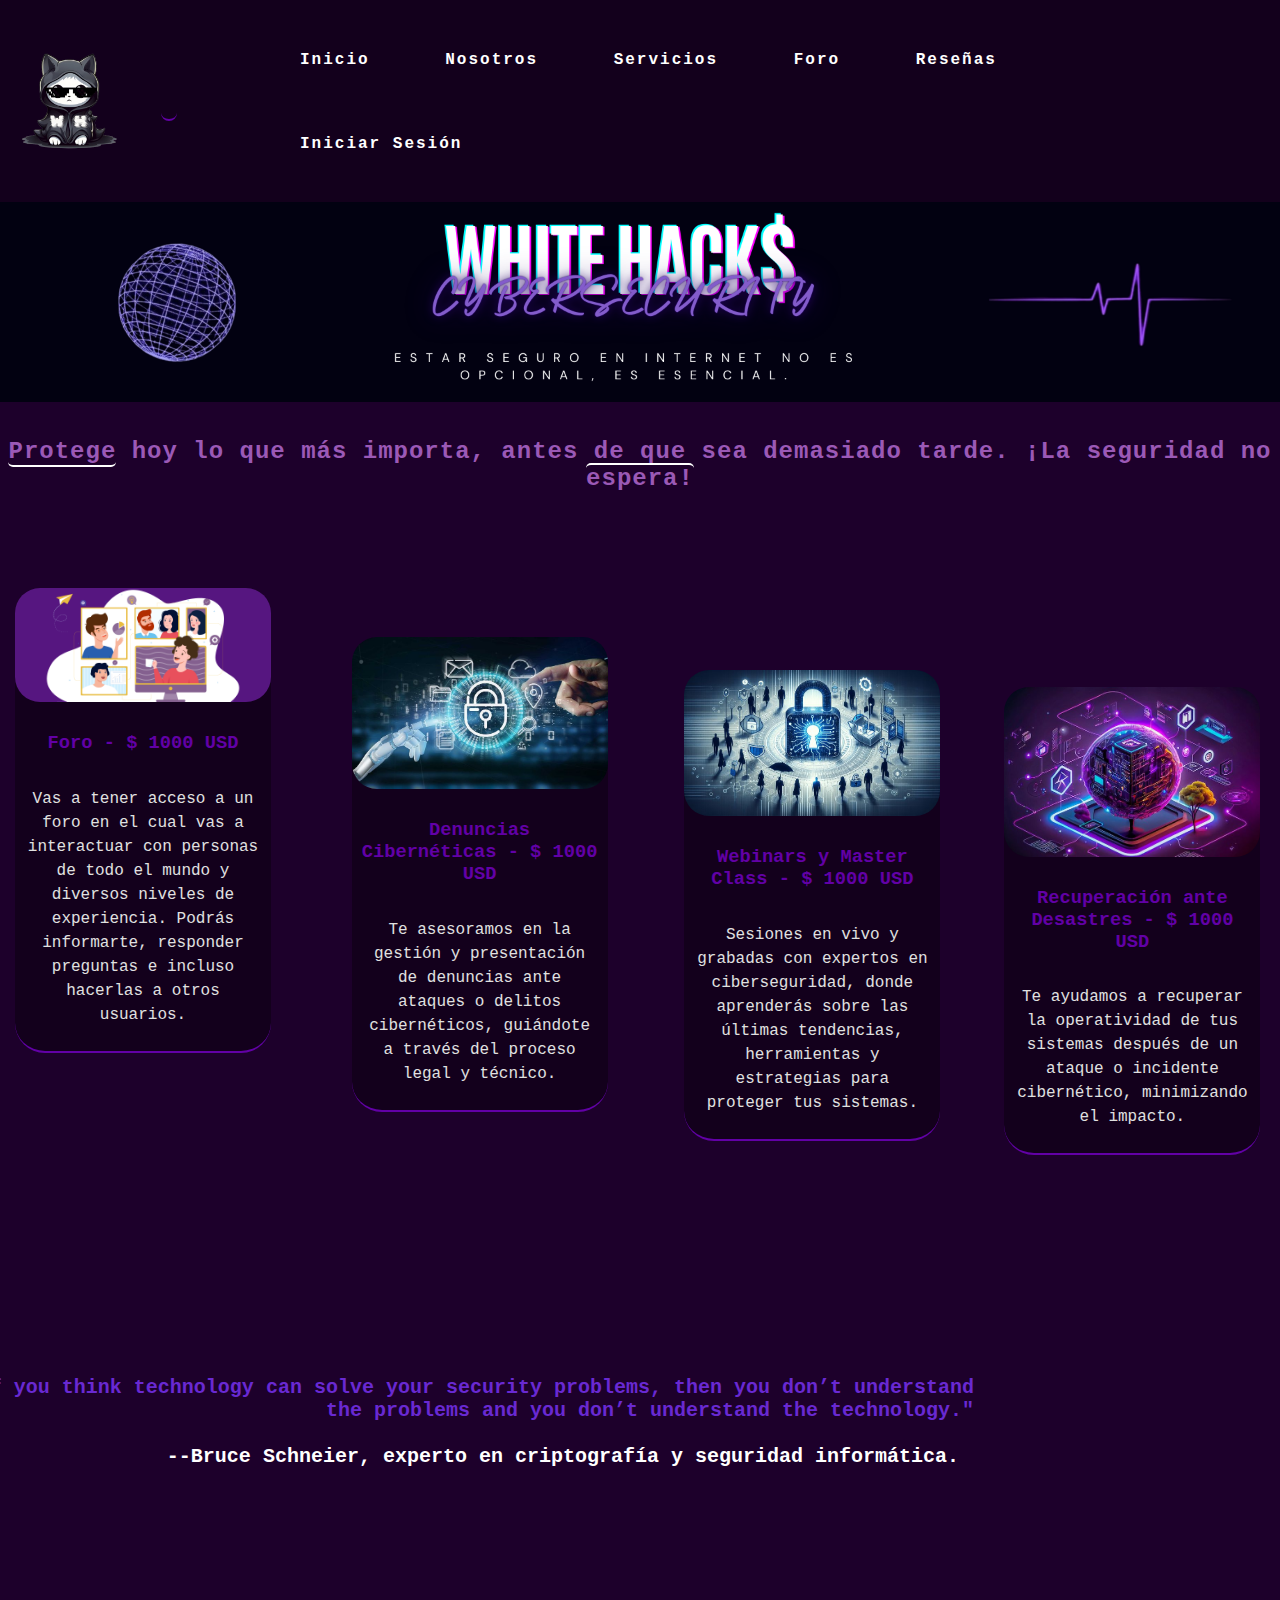
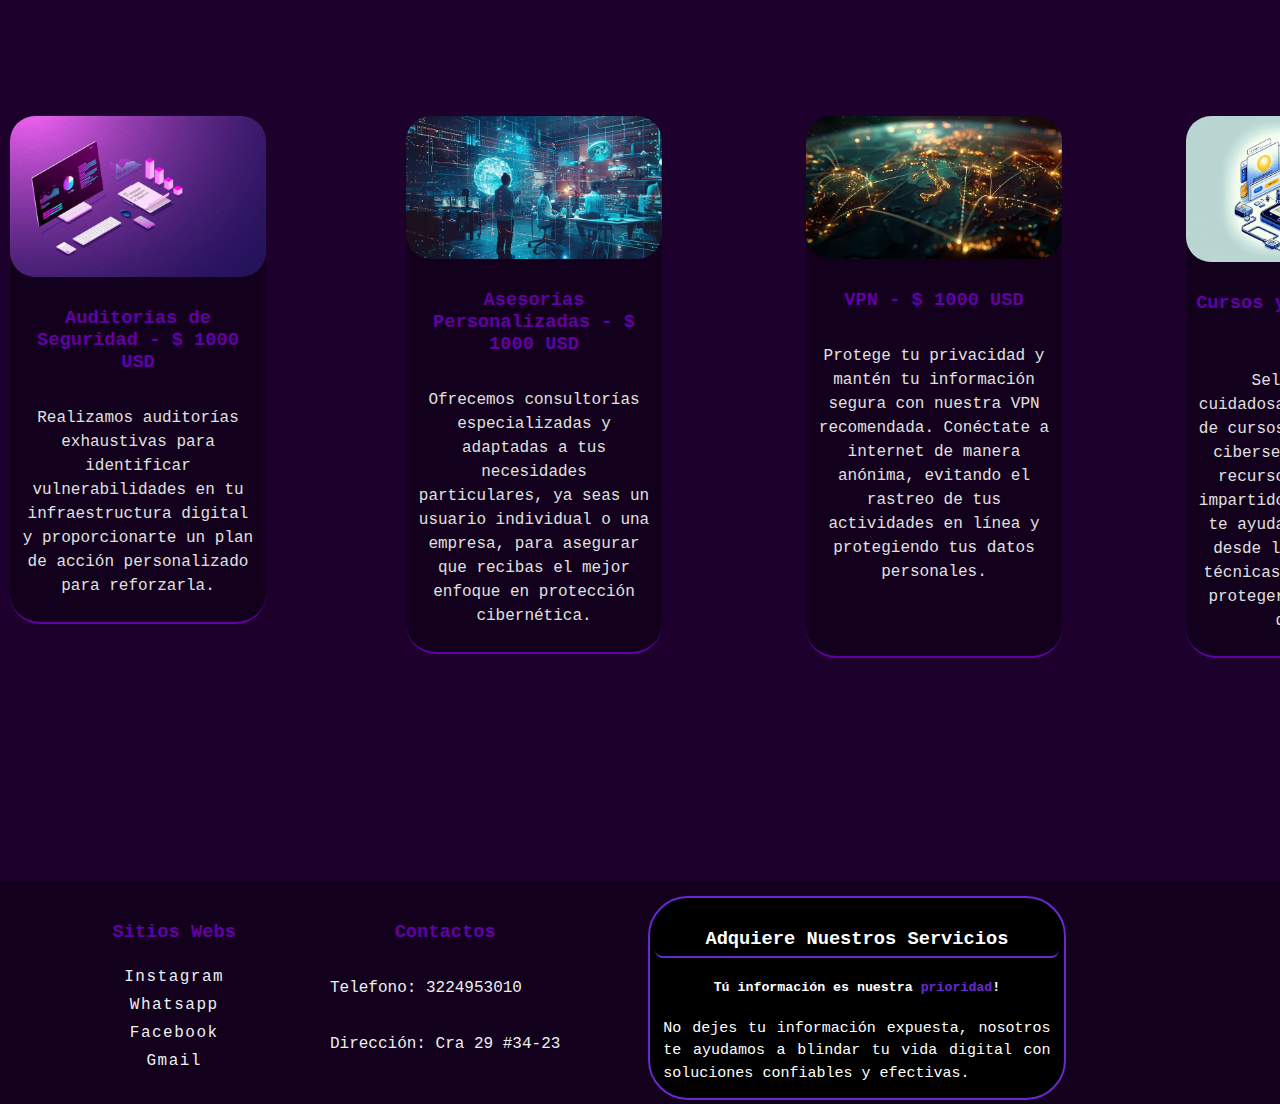
<file: servicios.html>
<!DOCTYPE html>
<html lang="en">
<head>
    <meta charset="UTF-8">
    <meta name="viewport" content="width=device-width, initial-scale=1.0">
    <title>Servicios</title>
    <link rel="stylesheet" href="Css/style.css">
    <script src="Js/auth.js" defer></script>
</head>
<body>
    <header>    
        <nav>
            <a href="index.html">
                <img src="Imagenes/logo.png" alt="Logo" id="logo">
            </a> 
            <div id="user-info">
                <span id="user-name"></span>
                <a href="#" id="logout-link">Cerrar sesión</a>
            </div>
            <div class="items">
                <ul>
                    <li><a href="index.html">Inicio</a></li>
                    <li><a href="nosotros.html">Nosotros</a></li>
                    <li><a href="servicios.html">Servicios</a></li>
                    <li><a href="foro.html">Foro</a></li>
                    <li><a href="reseñas.html">Reseñas</a></li>
                    <li><a href="sesion.html" id="login-link">Iniciar Sesión</a></li>
                </ul>
            </div>
        </nav>
        
        <img src="Imagenes/banner.png" alt="Banner" id="banner">
    </header>

<div class="servicios">

    <div class="frase_serv">
    <h2><span class="bord_one">Protege</span> hoy lo que más importa, antes de que sea demasiado tarde. ¡La seguridad no <span class="bord_two"> espera!</span> 
    </div>

    <div class="serv_foro cont_serv">
        <img class="serv_img" src="Imagenes/servicios/foros.png" alt="Imagen">
        <h3>Foro - <span>$ 1000 USD</span></h3>
        <p>Vas a tener acceso a un foro en el cual vas a interactuar con personas de todo el mundo y diversos niveles de experiencia. Podrás informarte, responder preguntas e incluso hacerlas a otros usuarios. 
        </p>
    </div>

    <div class="serv_denuncias cont_serv">
        <img class="serv_img" src="Imagenes/servicios/denuncias.jpg" alt="Imagen">
        <h3>Denuncias Cibernéticas - <span>$ 1000 USD</span></h3>
        <p>Te asesoramos en la gestión y presentación de denuncias ante ataques o delitos cibernéticos, guiándote a través del proceso legal y técnico.</p>
    </div>

    <div class="serv_webinar cont_serv">
        <img class="serv_img" src="Imagenes/servicios/webinars.jpg" alt="Imagen">
        <h3>Webinars y Master Class - <span>$ 1000 USD</span></h3>
        <p>Sesiones en vivo y grabadas con expertos en ciberseguridad, donde aprenderás sobre las últimas tendencias, herramientas y estrategias para proteger tus sistemas.</p>
    </div>

    <div class="serv_recu cont_serv">
        <img class="serv_img" src="Imagenes/servicios/recuperacion.jpg" alt="Imagen">
        <h3>Recuperación ante Desastres - <span>$ 1000 USD</span></h3>
        <p>Te ayudamos a recuperar la operatividad de tus sistemas después de un ataque o incidente cibernético, minimizando el impacto.</p>
    </div>

    <div class="serv_auditoria cont_serv">
        <img class="serv_img" src="Imagenes/servicios/auditorias.jpg" alt="Imagen">
        <h3>Auditorías de Seguridad - <span>$ 1000 USD</span></h3>
        <p>Realizamos auditorías exhaustivas para identificar vulnerabilidades en tu infraestructura digital y proporcionarte un plan de acción personalizado para reforzarla.</p>
    </div>
    
    <div class="serv_asesoria cont_serv">
        <img class="serv_img" src="Imagenes/servicios/asesorias.jpg" alt="Imagen">
        <h3>Asesorías Personalizadas - <span>$ 1000 USD</span></h3>
        <p>Ofrecemos consultorías especializadas y adaptadas a tus necesidades particulares, ya seas un usuario individual o una empresa, para asegurar que recibas el mejor enfoque en protección cibernética.</p>
    </div>

    <div class="serv_vpn cont_serv">
        <img class="serv_img" src="Imagenes/servicios/vpn.jpg" alt="Imagen">
        <h3>VPN - <span>$ 1000 USD</span></h3>
        <p>Protege tu privacidad y mantén tu información segura con nuestra VPN recomendada. Conéctate a internet de manera anónima, evitando el rastreo de tus actividades en línea y protegiendo tus datos personales.</p>
    </div>

    <div class="serv_cursos cont_serv">
        <img class="serv_img" src="Imagenes/servicios/cursos.jpg" alt="Imagen">
        <h3>Cursos y Más - <span>$ 1000 USD</span></h3>
        <p>Seleccionamos cuidadosamente una serie de cursos externos sobre ciberseguridad. Estos recursos educativos, impartidos por expertos, te ayudarán a aprender desde lo básico hasta técnicas avanzadas para protegerte en el mundo digital.</p>
    </div>
    <h3 class="frase_serv_two">"If you think technology can solve your security problems, then you don’t understand the problems and you don’t understand the technology."<br><br><span>--Bruce Schneier, experto en criptografía y seguridad informática.</span></h3>
</div>

<footer>
    <div class="container">
        <div class="row">
            <div class="contactos">
                <h3>Sitios Webs</h3>
                <ul>
                    <li><a href="https://www.instagram.com/helljxnn/" target="_blank">Instagram</a></li>
                    <li><a href="https://wa.me/3022710020" target="_blank">Whatsapp</a></li>
                    <li><a href="https://www.facebook.com/JenniferLascarroSosa" target="_blank">Facebook</a></li>
                    <li><a href="https://mail.google.com/mail/?view=cm&fs=1&to=jenniferl.sosa15@gmail.com" target="_blank">Gmail</a></li>
                </ul>
            </div>
            <div class="contactos">
                <h3>Contactos</h3>
                <p>Telefono: 3224953010</p>
                <p>Dirección: Cra 29 #34-23</p>
            </div>
            <div class="cont_mensaje">
                <h3>Adquiere Nuestros Servicios</h3>
                <h5>Tú información es nuestra <span>prioridad</span>!</h5>
                <p>No dejes tu información expuesta, nosotros te ayudamos a blindar tu vida digital con soluciones confiables y efectivas.</p>
            </div>
        </div>
    </div>
</footer>

</body>
</html>
</file>
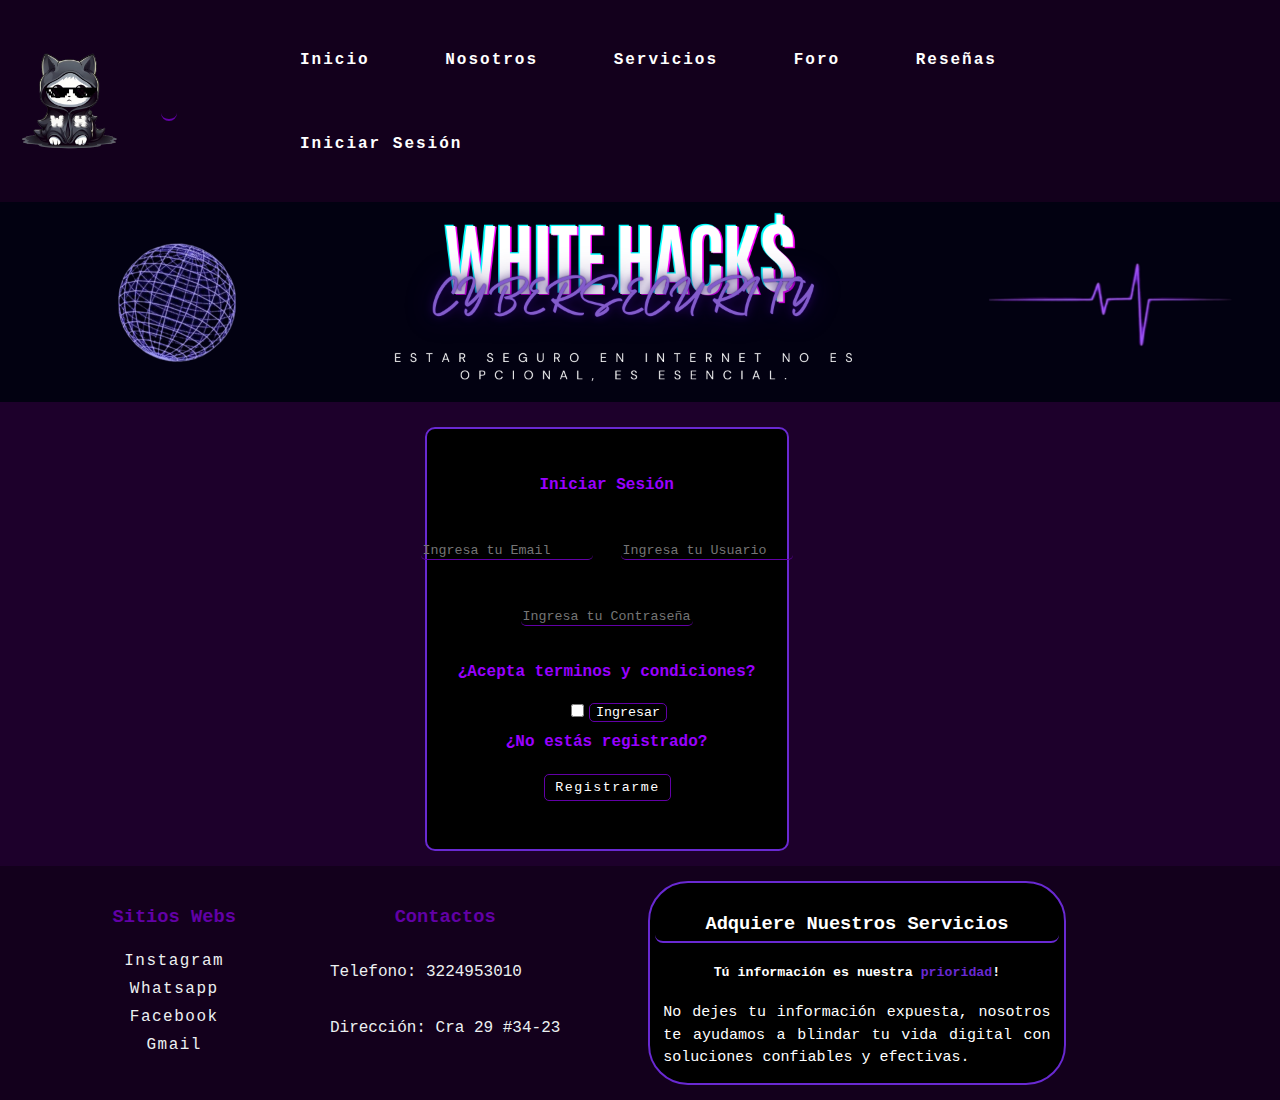
<file: sesion.html>
<!DOCTYPE html>
<html lang="en">
<head>
    <meta charset="UTF-8">
    <meta name="viewport" content="width=device-width, initial-scale=1.0">
    <title>Iniciar sesión</title>
    <link rel="stylesheet" href="Css/style.css">
    <!-- <script src="Js/auth.js" defer></script> -->
</head>
<body>
    <script src="Js/inicio.js" defer></script>
    <header>    
        <nav>
            <a href="index.html">
                <img src="Imagenes/logo.png" alt="Logo" id="logo">
            </a> 
            <div id="user-info">
                <span id="user-name"></span>
                <a href="#" id="logout-link">Cerrar sesión</a>
            </div>
            <div class="items">
                <ul>
                    <li><a href="index.html">Inicio</a></li>
                    <li><a href="nosotros.html">Nosotros</a></li>
                    <li><a href="servicios.html">Servicios</a></li>
                    <li><a href="foro.html">Foro</a></li>
                    <li><a href="reseñas.html">Reseñas</a></li>
                    <li><a href="sesion.html" id="login-link">Iniciar Sesión</a></li>
                </ul>
            </div>
        </nav>
        
        <img src="Imagenes/banner.png" alt="Banner" id="banner">
    </header>
    

<div class="login" id="iniciar">
    <h4>Iniciar Sesión</h4>
                <form action="#">
                    <div class="login_desing">
                        <input class="inp_one" type="text" name="User_log" placeholder="Ingresa tu Usuario" id="user" required><br>

                        <input class="inp_two" type="email" name="email_log" placeholder="Ingresa tu Email" id="email" required><br> 
                        
                        <input class="inp_three" type="password" name="password_log" placeholder="Ingresa tu Contraseña" id="password" required><br>
                        <!-- name es el identificador -->
                    </div>
                    <h4>¿Acepta terminos y condiciones?</h4>
                    <input class="checkbox" type="checkbox" required>
                    <button class="log_send" type="submit" class="site-btn">Ingresar</button>
                    <h4 class="regis_text">¿No estás registrado?</h4>
                    <button class="registrar">
                        <a href="registrar.html">Registrarme</a> 
                    </button>
                </form>
    </ul>
</div>  

<footer>
    <div class="container">
        <div class="row">
            <div class="contactos">
                <h3>Sitios Webs</h3>
                <ul>
                    <li><a href="https://www.instagram.com/helljxnn/" target="_blank">Instagram</a></li>
                    <li><a href="https://wa.me/3022710020" target="_blank">Whatsapp</a></li>
                    <li><a href="https://www.facebook.com/JenniferLascarroSosa" target="_blank">Facebook</a></li>
                    <li><a href="https://mail.google.com/mail/?view=cm&fs=1&to=jenniferl.sosa15@gmail.com" target="_blank">Gmail</a></li>
                </ul>
            </div>
            <div class="contactos">
                <h3>Contactos</h3>
                <p>Telefono: 3224953010</p>
                <p>Dirección: Cra 29 #34-23</p>
            </div>
            <div class="cont_mensaje">
                <h3>Adquiere Nuestros Servicios</h3>
                <h5>Tú información es nuestra <span>prioridad</span>!</h5>
                <p>No dejes tu información expuesta, nosotros te ayudamos a blindar tu vida digital con soluciones confiables y efectivas.</p>
            </div>
        </div>
    </div>
</footer>

</body>
</html>
</file>
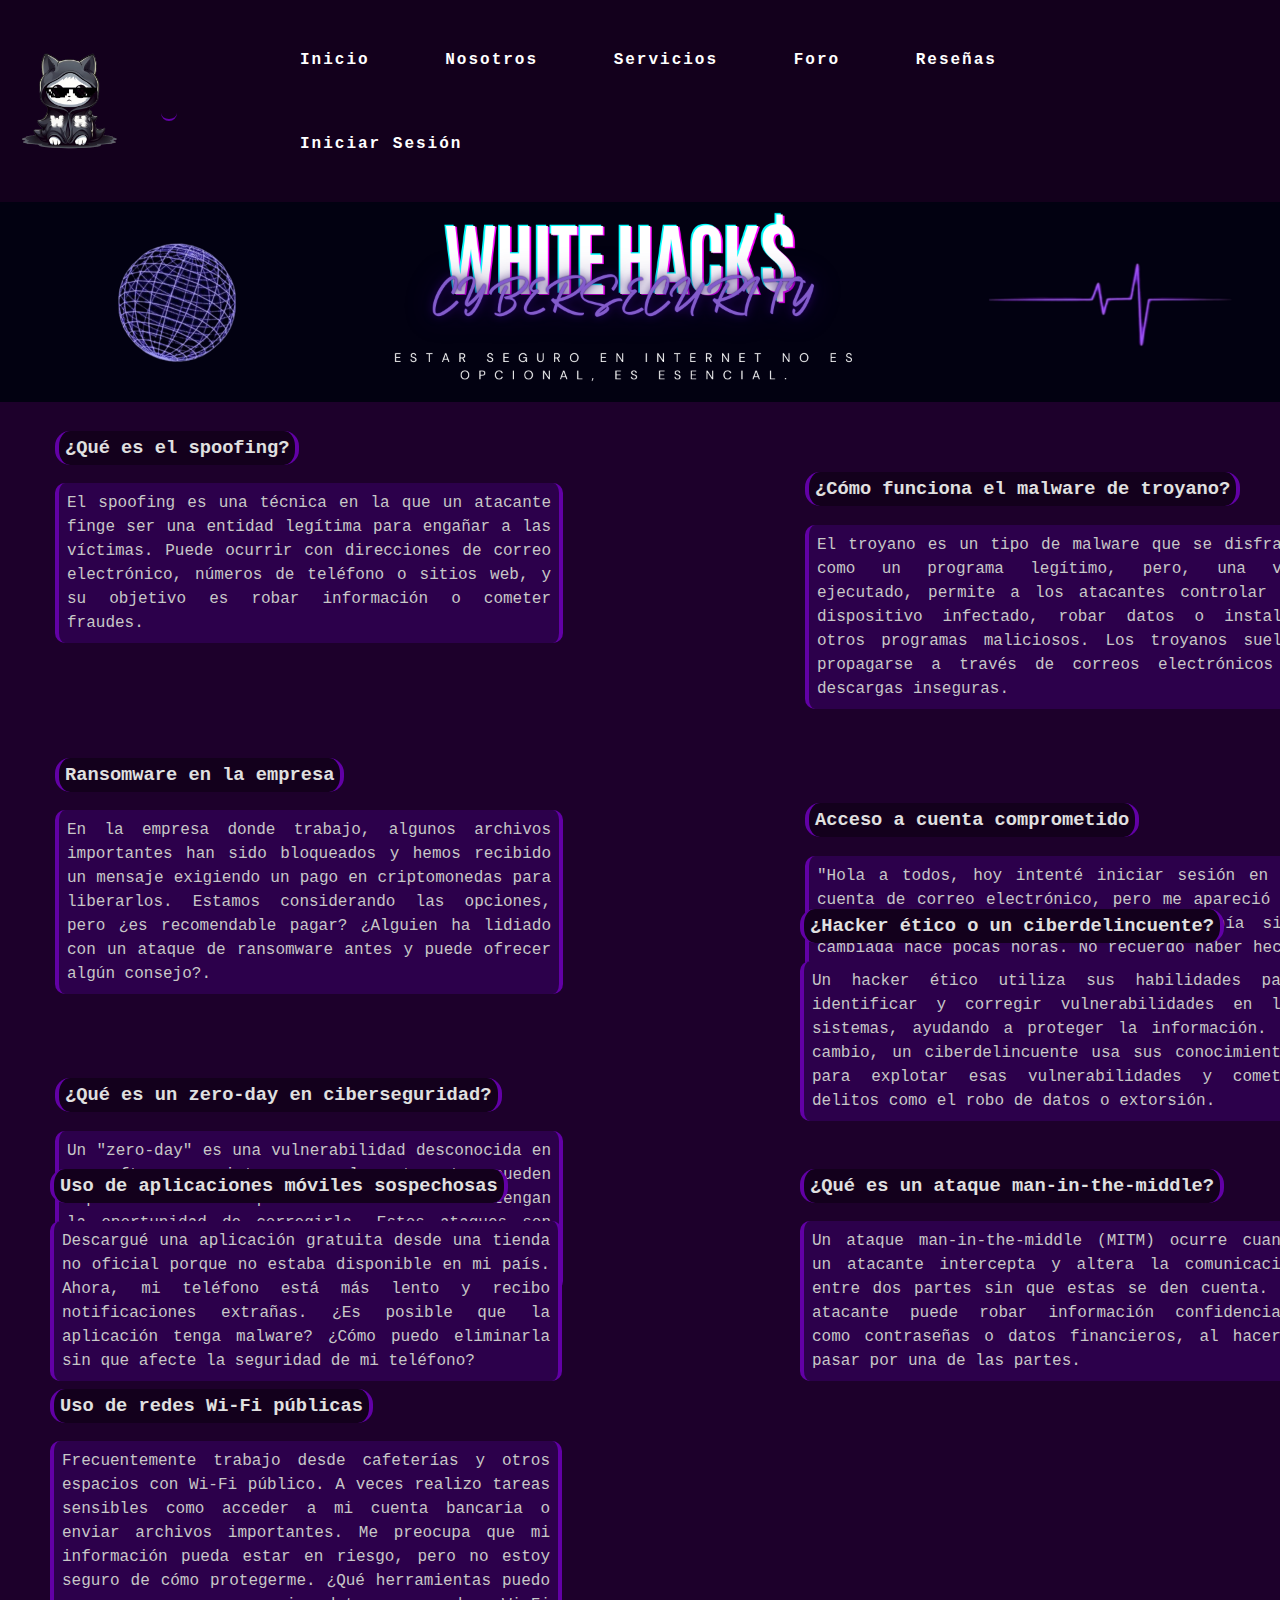
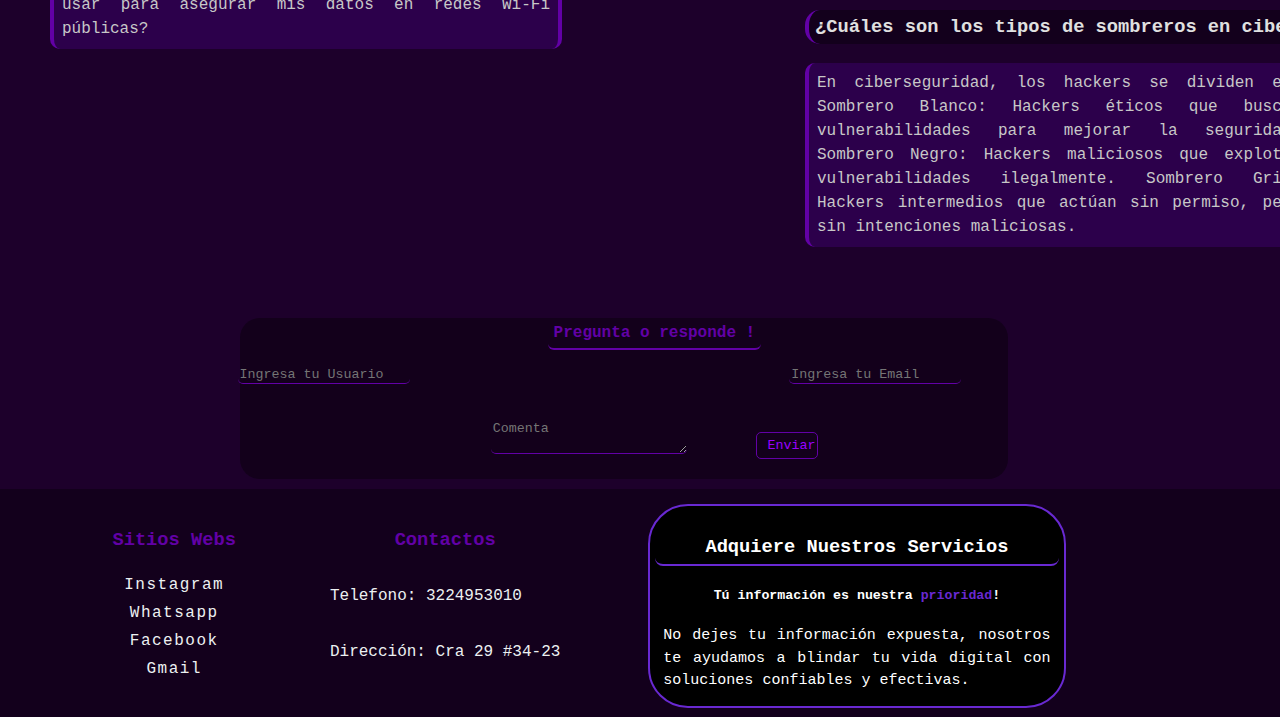
<file: Html/foro.html>
<!DOCTYPE html>
<html lang="en">
<head>
    <meta charset="UTF-8">
    <meta name="viewport" content="width=device-width, initial-scale=1.0">
    <title> Foro</title>
    <link rel="stylesheet" href="/Css/style.css">
    <script src="/Js/auth.js" defer></script>
</head>
<body>
    <header>    
        <nav>
            <a href="index.html">
                <img src="/Imagenes/logo.png" alt="Logo" id="logo">
            </a> 
            <div id="user-info">
                <span id="user-name"></span>
                <a href="#" id="logout-link">Cerrar sesión</a>
            </div>
            <div class="items">
                <ul>
                    <li><a href="index.html">Inicio</a></li>
                    <li><a href="nosotros.html">Nosotros</a></li>
                    <li><a href="servicios.html">Servicios</a></li>
                    <li><a href="foro.html">Foro</a></li>
                    <li><a href="reseñas.html">Reseñas</a></li>
                    <li><a href="sesion.html" id="login-link">Iniciar Sesión</a></li>
                </ul>
            </div>
        </nav>
        
        <img src="/Imagenes/banner.png" alt="Banner" id="banner">
    </header>
<div class="foro">

    <div class="comentario1 comen">
        <h3 class="titulo_f">¿Qué es el spoofing?</h3>
        <p class="text">El spoofing es una técnica en la que un atacante finge ser una entidad legítima para engañar a las víctimas. Puede ocurrir con direcciones de correo electrónico, números de teléfono o sitios web, y su objetivo es robar información o cometer fraudes.</p>
    </div>

    <div class="comentario2 comen">
        <h3 class="titulo_f">¿Cómo funciona el malware de troyano?</h3>
        <p class="text">El troyano es un tipo de malware que se disfraza como un programa legítimo, pero, una vez ejecutado, permite a los atacantes controlar el dispositivo infectado, robar datos o instalar otros programas maliciosos. Los troyanos suelen propagarse a través de correos electrónicos o descargas inseguras.</p>
    </div>

    <div class="comentario3 comen">
        <h3 class="titulo_f">Ransomware en la empresa</h3>
        <p class="text">En la empresa donde trabajo, algunos archivos importantes han sido bloqueados y hemos recibido un mensaje exigiendo un pago en criptomonedas para liberarlos. Estamos considerando las opciones, pero ¿es recomendable pagar? ¿Alguien ha lidiado con un ataque de ransomware antes y puede ofrecer algún consejo?.</p>
    </div>

    <div class="comentario4 comen">
        <h3 class="titulo_f">Acceso a cuenta comprometido</h3>
        <p class="text">"Hola a todos, hoy intenté iniciar sesión en mi cuenta de correo electrónico, pero me apareció un mensaje diciendo que mi contraseña había sido cambiada hace pocas horas. No recuerdo haber hecho ese cambio. He intentado restablecerla, pero no recibo el correo de recuperación. ¿Qué debería hacer? ¿Alguien ha pasado por algo similar?.</p>
    </div>

    <div class="comentario5 comen">
        <h3 class="titulo_f">¿Qué es un zero-day en ciberseguridad?</h3>
        <p class="text">Un "zero-day" es una vulnerabilidad desconocida en un software o sistema, que los atacantes pueden explotar antes de que los desarrolladores tengan la oportunidad de corregirla. Estos ataques son especialmente peligrosos porque no existe una solución inmediata disponible.</p>
    </div>

    <div class="comentario6 comen">
        <h3 class="titulo_f">¿Hacker ético o un ciberdelincuente?</h3>
        <p class="text">Un hacker ético utiliza sus habilidades para identificar y corregir vulnerabilidades en los sistemas, ayudando a proteger la información. En cambio, un ciberdelincuente usa sus conocimientos para explotar esas vulnerabilidades y cometer delitos como el robo de datos o extorsión.</p>
    </div>

    <div class="comentario7 comen">
        <h3 class="titulo_f">Uso de aplicaciones móviles sospechosas</h3>
        <p class="text">Descargué una aplicación gratuita desde una tienda no oficial porque no estaba disponible en mi país. Ahora, mi teléfono está más lento y recibo notificaciones extrañas. ¿Es posible que la aplicación tenga malware? ¿Cómo puedo eliminarla sin que afecte la seguridad de mi teléfono?</p>
    </div>

    <div class="comentario8 comen">
        <h3 class="titulo_f">¿Qué es un ataque man-in-the-middle?</h3>
        <p class="text">Un ataque man-in-the-middle (MITM) ocurre cuando un atacante intercepta y altera la comunicación entre dos partes sin que estas se den cuenta. El atacante puede robar información confidencial, como contraseñas o datos financieros, al hacerse pasar por una de las partes.</p>
    </div>

    <div class="comentario9 comen">
        <h3 class="titulo_f">Uso de redes Wi-Fi públicas</h3>
        <p class="text">Frecuentemente trabajo desde cafeterías y otros espacios con Wi-Fi público. A veces realizo tareas sensibles como acceder a mi cuenta bancaria o enviar archivos importantes. Me preocupa que mi información pueda estar en riesgo, pero no estoy seguro de cómo protegerme. ¿Qué herramientas puedo usar para asegurar mis datos en redes Wi-Fi públicas?</p>
    </div>

    <div class="comentario10 comen">
        <h3 class="titulo_f">¿Cuáles son los tipos de sombreros en ciberseguridad?</h3>
        <p class="text">En ciberseguridad, los hackers se dividen en:   
            Sombrero Blanco: Hackers éticos que buscan vulnerabilidades para mejorar la seguridad.
            Sombrero Negro: Hackers maliciosos que explotan vulnerabilidades ilegalmente.
            Sombrero Gris: Hackers intermedios que actúan sin permiso, pero sin intenciones maliciosas.</p>
    </div>

</div>

<div class="comentario_user">
    <h4 class="titulo_coment">Pregunta o responde !</h4>
                <form action="#">
                    <div class="input__list">
                        <input class="input__item1" type="text" name="User_foro" placeholder="Ingresa tu Usuario" required>
                        <input class="input__item2" type="email" name="email_foro" placeholder="Ingresa tu Email" required> 
                        <!-- name es el identificador -->
                    </div>
                    <textarea class="input__item3" placeholder="Comenta"></textarea>
                    <button class="send__com" type="submit" class="site-btn">Enviar</button>
                </form>
    </ul>
</div>  

<footer>
    <div class="container">
        <div class="row">
            <div class="contactos">
                <h3>Sitios Webs</h3>
                <ul>
                    <li><a href="#">Instagram</a></li>
                    <li><a href="#">Whatsapp</a></li>
                    <li><a href="#">Facebook</a></li>
                    <li><a href="#">Gmail</a></li>
                </ul>
            </div>
            <div class="contactos">
                <h3>Contactos</h3>
                <p>Telefono: 3224953010</p>
                <p>Dirección: Cra 29 #34-23</p>
            </div>
            <div class="cont_mensaje">
                <h3>Adquiere Nuestros Servicios</h3>
                <h5>Tú información es nuestra <span>prioridad</span>!</h5>
                <p>No dejes tu información expuesta, nosotros te ayudamos a blindar tu vida digital con soluciones confiables y efectivas.</p>
            </div>
        </div>
    </div>
</footer>

</body>
</html>
</file>
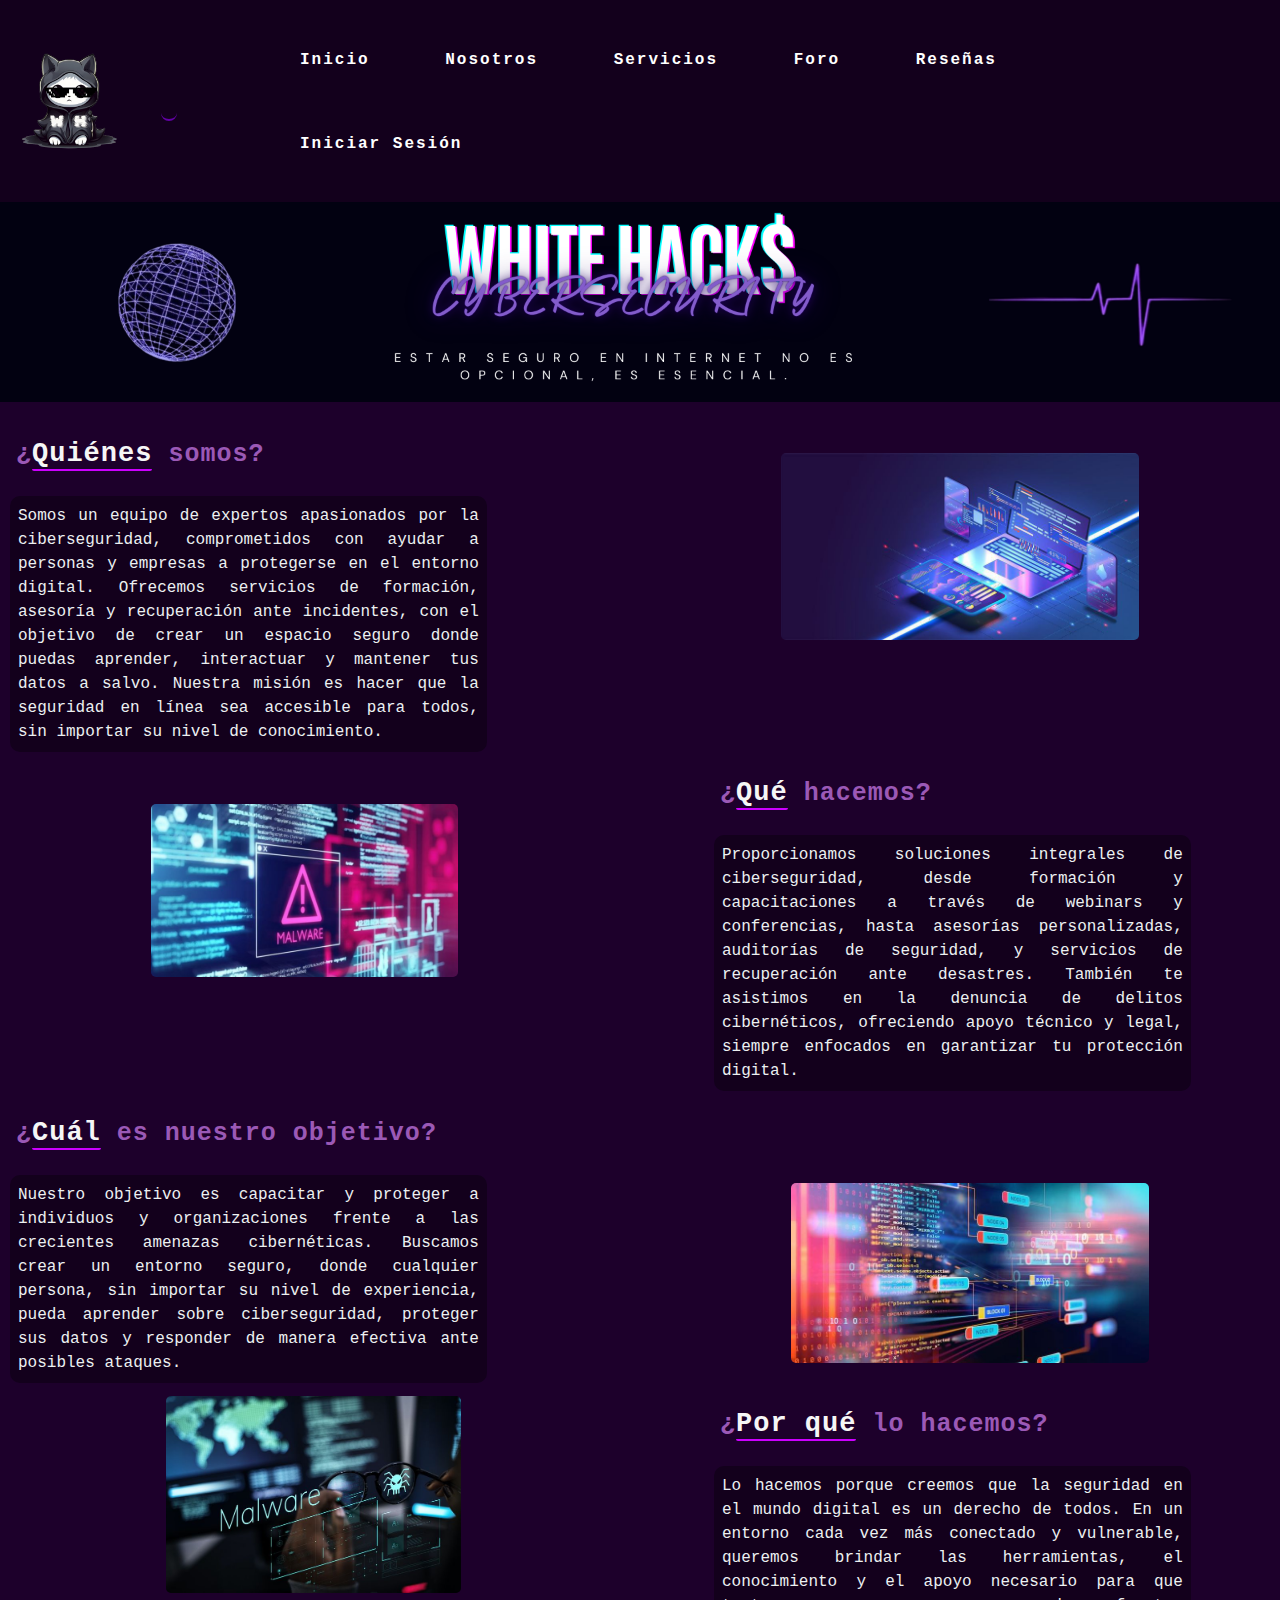
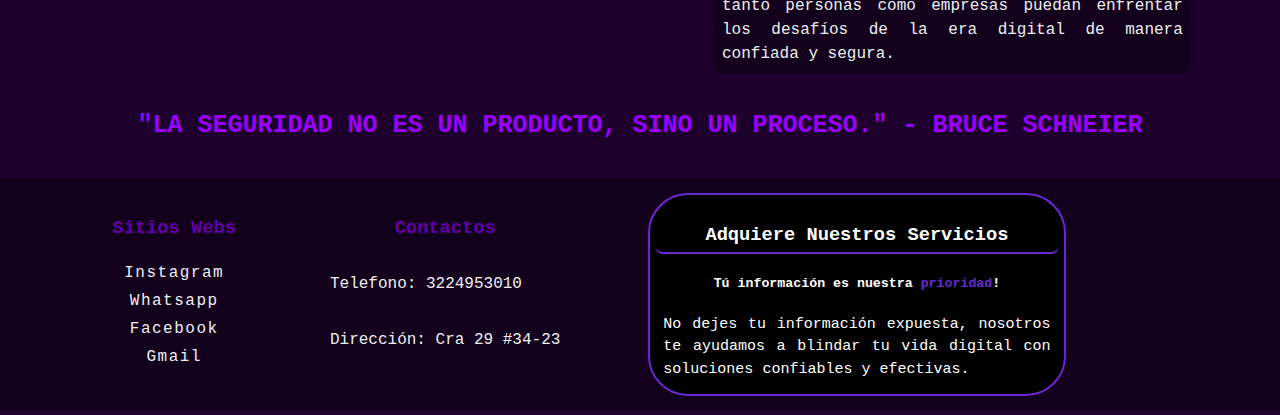
<file: Html/nosotros.html>
<!DOCTYPE html>
<html lang="en">
<head>
    <meta charset="UTF-8">
    <meta name="viewport" content="width=device-width, initial-scale=1.0">
    <title>Nosotros</title>
    <link rel="stylesheet" href="/Css/style.css">
    <script src="/Js/auth.js" defer></script>
</head>
<body>
    <header>    
        <nav>
            <a href="index.html">
                <img src="/Imagenes/logo.png" alt="Logo" id="logo">
            </a> 
            <div id="user-info">
                <span id="user-name"></span>
                <a href="#" id="logout-link">Cerrar sesión</a>
            </div>
            <div class="items">
                <ul>
                    <li><a href="index.html">Inicio</a></li>
                    <li><a href="nosotros.html">Nosotros</a></li>
                    <li><a href="servicios.html">Servicios</a></li>
                    <li><a href="foro.html">Foro</a></li>
                    <li><a href="reseñas.html">Reseñas</a></li>
                    <li><a href="sesion.html" id="login-link">Iniciar Sesión</a></li>
                </ul>
            </div>
        </nav>
        
        <img src="/Imagenes/banner.png" alt="Banner" id="banner">
    </header>

<div class="nosotros">
    <div class="cont_one">
        <h2 class="titulo1 titulo">¿<span>Quiénes</span> somos?</h2>

        <p class="parrafo">Somos un equipo de expertos apasionados por la ciberseguridad, comprometidos con ayudar a personas y empresas a protegerse en el entorno digital. Ofrecemos servicios de formación, asesoría y recuperación ante incidentes, con el objetivo de crear un espacio seguro donde puedas aprender, interactuar y mantener tus datos a salvo. Nuestra misión es hacer que la seguridad en línea sea accesible para todos, sin importar su nivel de conocimiento.</p>
        
        <img class="somos_img" src="/Imagenes/nosotros/somos.jpg" alt="Imagen">

    </div>

    <div class="cont_two">
        <h2 class="titulo2 titulo">¿<span>Qué</span> hacemos?</h2>

        <p class="parrafo">Proporcionamos soluciones integrales de ciberseguridad, desde formación y capacitaciones a través de webinars y conferencias, hasta asesorías personalizadas, auditorías de seguridad, y servicios de recuperación ante desastres. También te asistimos en la denuncia de delitos cibernéticos, ofreciendo apoyo técnico y legal, siempre enfocados en garantizar tu protección digital.</p>

        <img class="hacemos_img" src="/Imagenes/nosotros/hacemos.jpg" alt="Imagen">


    </div>

    <div class="cont_one">
        <h2 class="titulo1 titulo">¿<span>Cuál</span> es nuestro objetivo?</h2>

        <p class="parrafo">Nuestro objetivo es capacitar y proteger a individuos y organizaciones frente a las crecientes amenazas cibernéticas. Buscamos crear un entorno seguro, donde cualquier persona, sin importar su nivel de experiencia, pueda aprender sobre ciberseguridad, proteger sus datos y responder de manera efectiva ante posibles ataques.</p>

        <img class="objetivo_img" src="/Imagenes/nosotros/objetivo.jpg" alt="Imagen">


    </div>

    <div class="cont_two">
        <h2 class="titulo2 titulo">¿<span>Por qué</span> lo hacemos?</h2>

        <p class="parrafo">Lo hacemos porque creemos que la seguridad en el mundo digital es un derecho de todos. En un entorno cada vez más conectado y vulnerable, queremos brindar las herramientas, el conocimiento y el apoyo necesario para que tanto personas como empresas puedan enfrentar los desafíos de la era digital de manera confiada y segura.</p>


        <img class="porque_img" src="/Imagenes/nosotros/porque.jpg" alt="Imagen">

    </div>

    <p class="frase">"La seguridad no es un producto, sino un proceso." <span>- Bruce Schneier</span></p>

</div>

<footer>
    <div class="container">
        <div class="row">
            <div class="contactos">
                <h3>Sitios Webs</h3>
                <ul>
                    <li><a href="#">Instagram</a></li>
                    <li><a href="#">Whatsapp</a></li>
                    <li><a href="#">Facebook</a></li>
                    <li><a href="#">Gmail</a></li>
                </ul>
            </div>
            <div class="contactos">
                <h3>Contactos</h3>
                <p>Telefono: 3224953010</p>
                <p>Dirección: Cra 29 #34-23</p>
            </div>
            <div class="cont_mensaje">
                <h3>Adquiere Nuestros Servicios</h3>
                <h5>Tú información es nuestra <span>prioridad</span>!</h5>
                <p>No dejes tu información expuesta, nosotros te ayudamos a blindar tu vida digital con soluciones confiables y efectivas.</p>
            </div>
        </div>
    </div>
</footer>

</body>
</html>
</file>
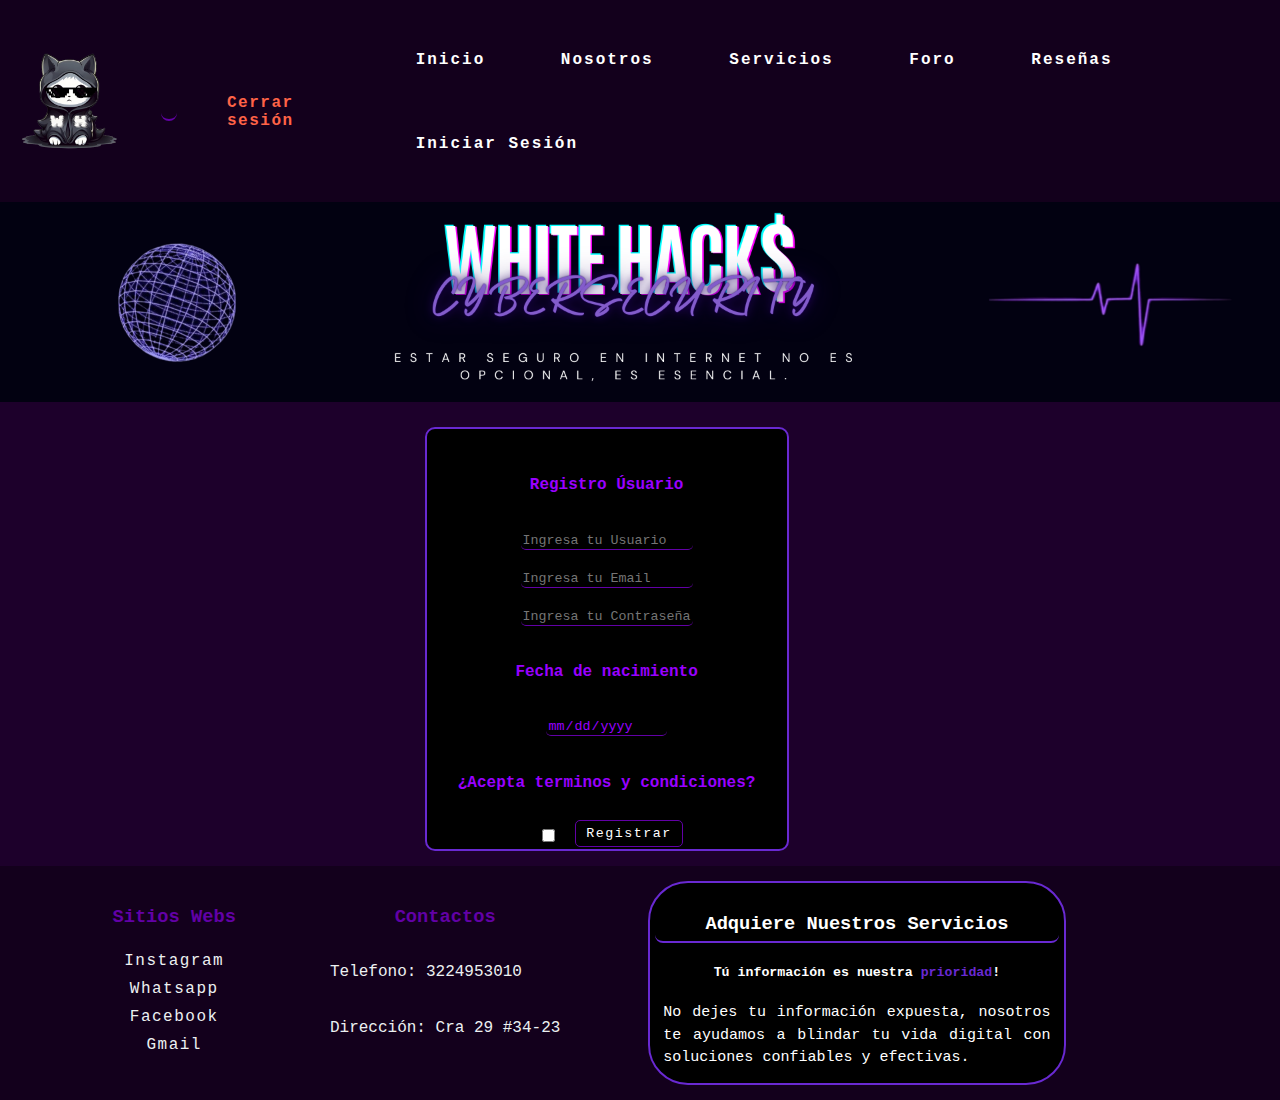
<file: Html/registrar.html>
<!DOCTYPE html>
<html lang="en">
<head>
    <meta charset="UTF-8">
    <meta name="viewport" content="width=device-width, initial-scale=1.0">
    <title>Registro</title>
    <link rel="stylesheet" href="/Css/style.css">
</head>
<body>
    <script src="/Js/registro.js" defer></script>
    <header>    
        <nav>
            <a href="index.html">
                <img src="/Imagenes/logo.png" alt="Logo" id="logo">
            </a> 
            <div id="user-info">
                <span id="user-name"></span>
                <a href="#" id="logout-link">Cerrar sesión</a>
            </div>
            <div class="items">
                <ul>
                    <li><a href="index.html">Inicio</a></li>
                    <li><a href="nosotros.html">Nosotros</a></li>
                    <li><a href="servicios.html">Servicios</a></li>
                    <li><a href="foro.html">Foro</a></li>
                    <li><a href="reseñas.html">Reseñas</a></li>
                    <li><a href="sesion.html" id="login-link">Iniciar Sesión</a></li>
                </ul>
            </div>
        </nav>
        
        <img src="/Imagenes/banner.png" alt="Banner" id="banner">
    </header>
    

<div class="login" id="registro">
    <h4>Registro Úsuario</h4>
                <form action="#">
                    <div class="login_list">
                        <input type="text" name="User_log" placeholder="Ingresa tu Usuario" id="user" required>
                        <input type="email" name="email_log" placeholder="Ingresa tu Email" id="email" required> 
                        <input type="password" name="password_log" placeholder="Ingresa tu Contraseña" id="password" required> 
                        <h4>Fecha de nacimiento</h4>
                        <input type="date" required>
                        <!-- name es el identificador -->
                    </div>
                    <h4>¿Acepta terminos y condiciones?</h4>
                    <input type="checkbox" required>
                    <button class="registrar2">
                        <a href="sesion.html">Registrar</a> 
                    </button>
                </form>
    </ul>
</div>  

<footer>
    <div class="container">
        <div class="row">
            <div class="contactos">
                <h3>Sitios Webs</h3>
                <ul>
                    <li><a href="#">Instagram</a></li>
                    <li><a href="#">Whatsapp</a></li>
                    <li><a href="#">Facebook</a></li>
                    <li><a href="#">Gmail</a></li>
                </ul>
            </div>
            <div class="contactos">
                <h3>Contactos</h3>
                <p>Telefono: 3224953010</p>
                <p>Dirección: Cra 29 #34-23</p>
            </div>
            <div class="cont_mensaje">
                <h3>Adquiere Nuestros Servicios</h3>
                <h5>Tú información es nuestra <span>prioridad</span>!</h5>
                <p>No dejes tu información expuesta, nosotros te ayudamos a blindar tu vida digital con soluciones confiables y efectivas.</p>
            </div>
        </div>
    </div>
</footer>

</body>
</html>
</file>
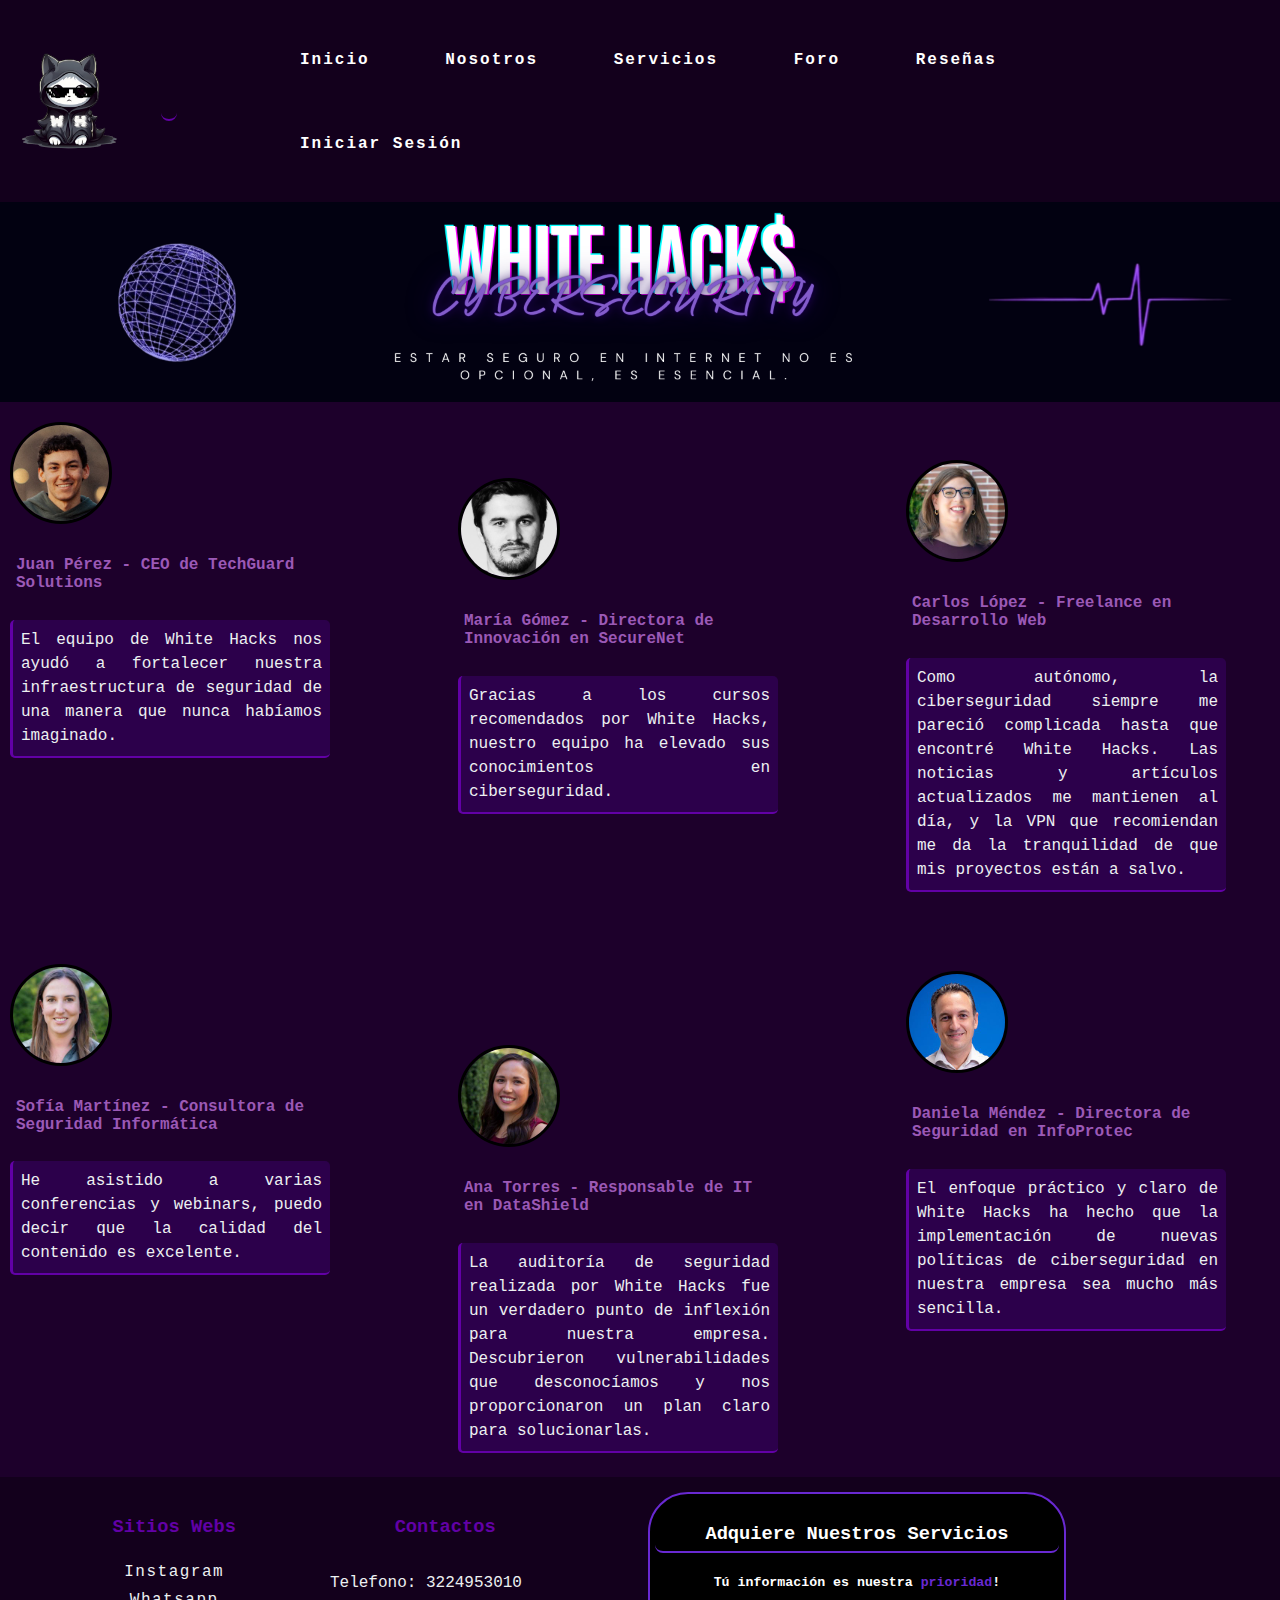
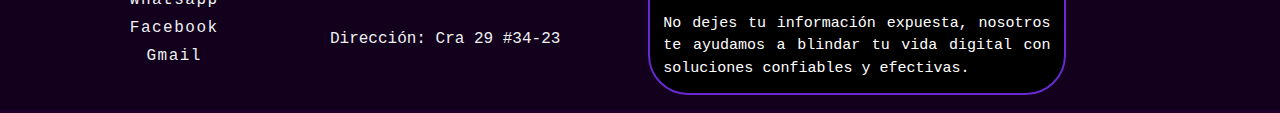
<file: Html/reseñas.html>
<!DOCTYPE html>
<html lang="en">
<head>
    <meta charset="UTF-8">
    <meta name="viewport" content="width=device-width, initial-scale=1.0">
    <title>Reseñas</title>
    <link rel="stylesheet" href="/Css/style.css">
    <script src="/Js/auth.js" defer></script>
</head>
<body>
    <header>    
        <nav>
            <a href="index.html">
                <img src="/Imagenes/logo.png" alt="Logo" id="logo">
            </a> 
            <div id="user-info">
                <span id="user-name"></span>
                <a href="#" id="logout-link">Cerrar sesión</a>
            </div>
            <div class="items">
                <ul>
                    <li><a href="index.html">Inicio</a></li>
                    <li><a href="nosotros.html">Nosotros</a></li>
                    <li><a href="servicios.html">Servicios</a></li>
                    <li><a href="foro.html">Foro</a></li>
                    <li><a href="reseñas.html">Reseñas</a></li>
                    <li><a href="sesion.html" id="login-link">Iniciar Sesión</a></li>
                </ul>
            </div>
        </nav>
        
        <img src="/Imagenes/banner.png" alt="Banner" id="banner">
    </header>

<div class="reseñas">
    <div class="calificacion calif_one">
        <img src="/Imagenes/Calificaciones/one.jpg" alt="Imagen">
        <h4>Juan Pérez - CEO de TechGuard Solutions</h4>
        <p>El equipo de White Hacks nos ayudó a fortalecer nuestra infraestructura de seguridad de una manera que nunca habíamos imaginado. </p>
    </div>

    <div class="calificacion calif_two">
        <img src="/Imagenes/Calificaciones/two.jpg" alt="Imagen">
        <h4>María Gómez - Directora de Innovación en SecureNet</h4>
        <p>Gracias a los cursos recomendados por White Hacks, nuestro equipo ha elevado sus conocimientos en ciberseguridad. </p>
    </div>

    <div class="calificacion calif_three">
        <img src="/Imagenes/Calificaciones/three.jpg" alt="Imagen">
        <h4>Carlos López - Freelance en Desarrollo Web</h4>
        <p>Como autónomo, la ciberseguridad siempre me pareció complicada hasta que encontré White Hacks. Las noticias y artículos actualizados me mantienen al día, y la VPN que recomiendan me da la tranquilidad de que mis proyectos están a salvo.</p>
    </div>

    <div class="calificacion calif_four">
        <img src="/Imagenes/Calificaciones/four.jpg" alt="Imagen">
        <h4>Sofía Martínez - Consultora de Seguridad Informática</h4>
        <p>He asistido a varias conferencias y webinars, puedo decir que la calidad del contenido es excelente.</p>
    </div>

    <div class="calificacion calif_five">
        <img src="/Imagenes/Calificaciones/five.jpg" alt="Imagen">
        <h4>Ana Torres - Responsable de IT en DataShield</h4>
        <p>La auditoría de seguridad realizada por White Hacks fue un verdadero punto de inflexión para nuestra empresa. Descubrieron vulnerabilidades que desconocíamos y nos proporcionaron un plan claro para solucionarlas.</p>
    </div>


    <div class="calificacion calif_six">
        <img src="/Imagenes/Calificaciones/six.jpg" alt="Imagen">
        <h4>Daniela Méndez - Directora de Seguridad en InfoProtec</h4>
        <p>El enfoque práctico y claro de White Hacks ha hecho que la implementación de nuevas políticas de ciberseguridad en nuestra empresa sea mucho más sencilla.</p>
    </div>
</div>

<footer>
    <div class="container">
        <div class="row">
            <div class="contactos">
                <h3>Sitios Webs</h3>
                <ul>
                    <li><a href="#">Instagram</a></li>
                    <li><a href="#">Whatsapp</a></li>
                    <li><a href="#">Facebook</a></li>
                    <li><a href="#">Gmail</a></li>
                </ul>
            </div>
            <div class="contactos">
                <h3>Contactos</h3>
                <p>Telefono: 3224953010</p>
                <p>Dirección: Cra 29 #34-23</p>
            </div>
            <div class="cont_mensaje">
                <h3>Adquiere Nuestros Servicios</h3>
                <h5>Tú información es nuestra <span>prioridad</span>!</h5>
                <p>No dejes tu información expuesta, nosotros te ayudamos a blindar tu vida digital con soluciones confiables y efectivas.</p>
            </div>
        </div>
    </div>
</footer>

</body>
</html>
</file>
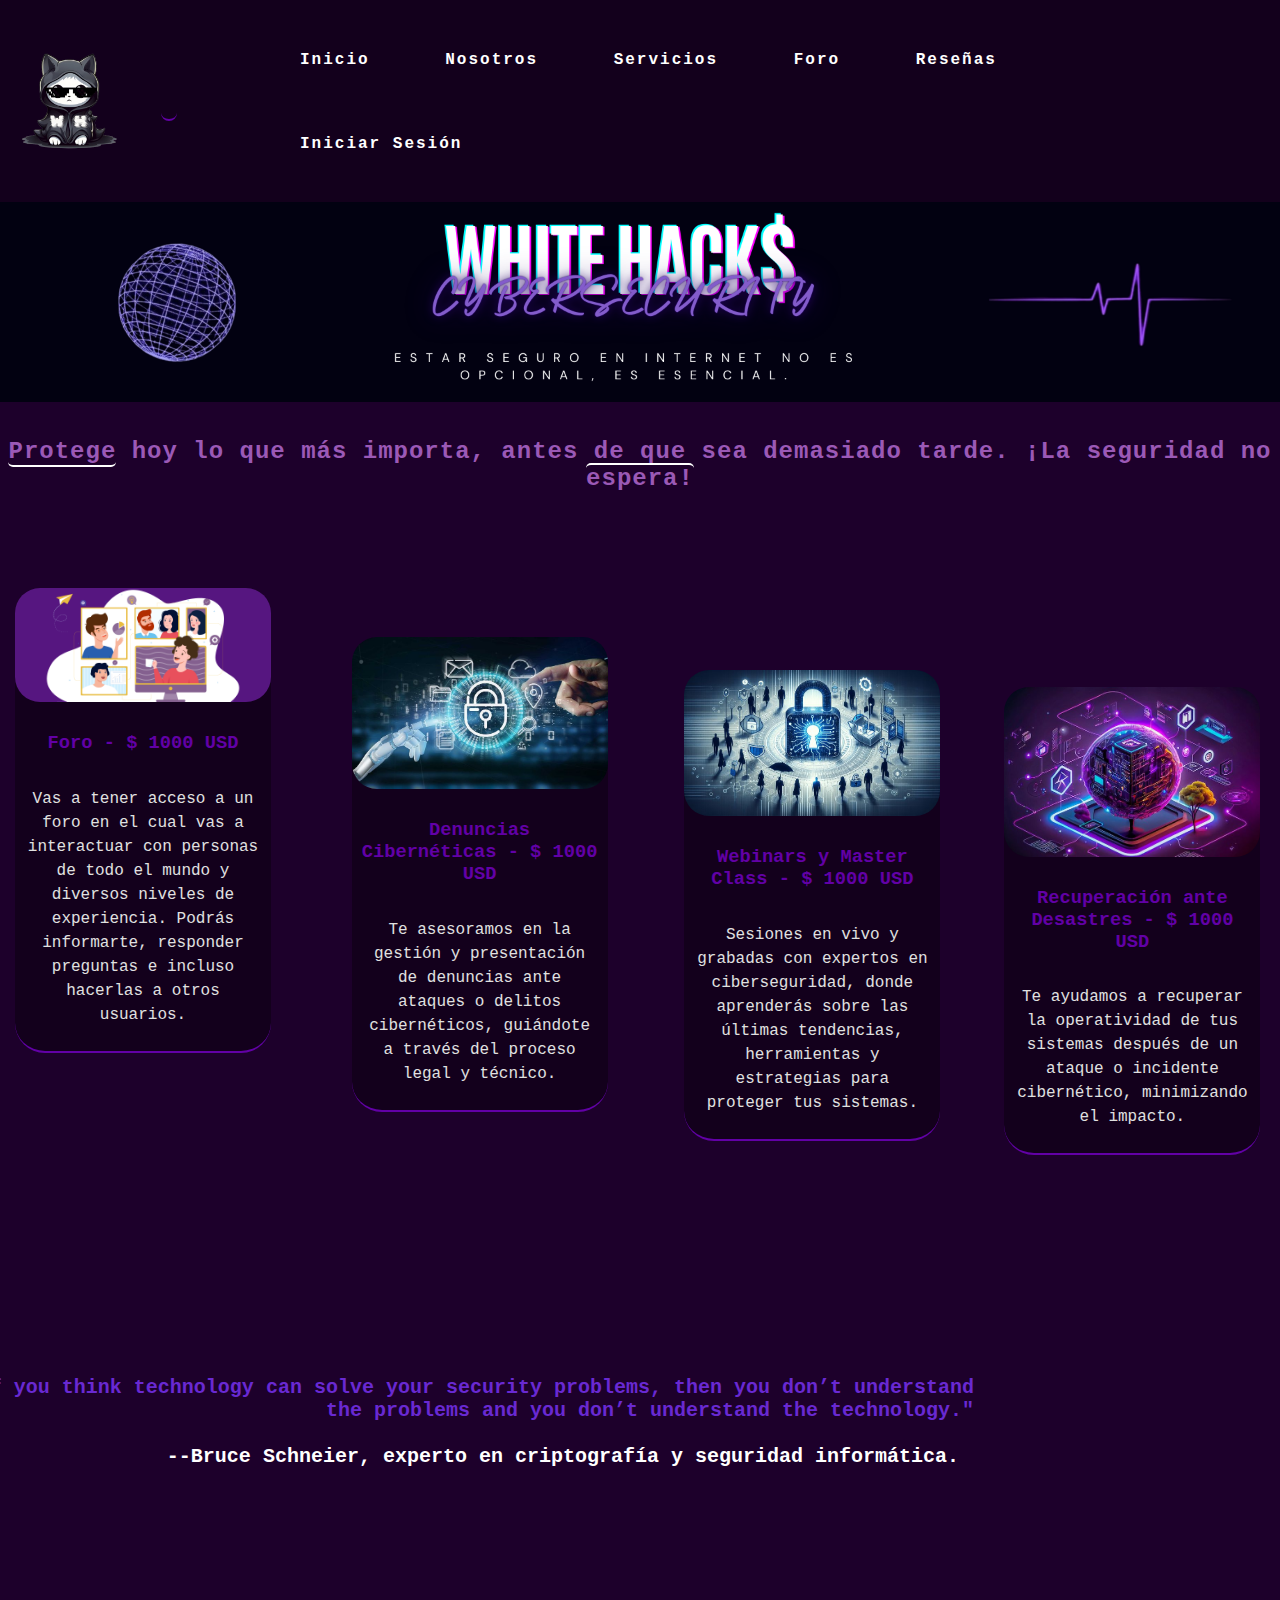
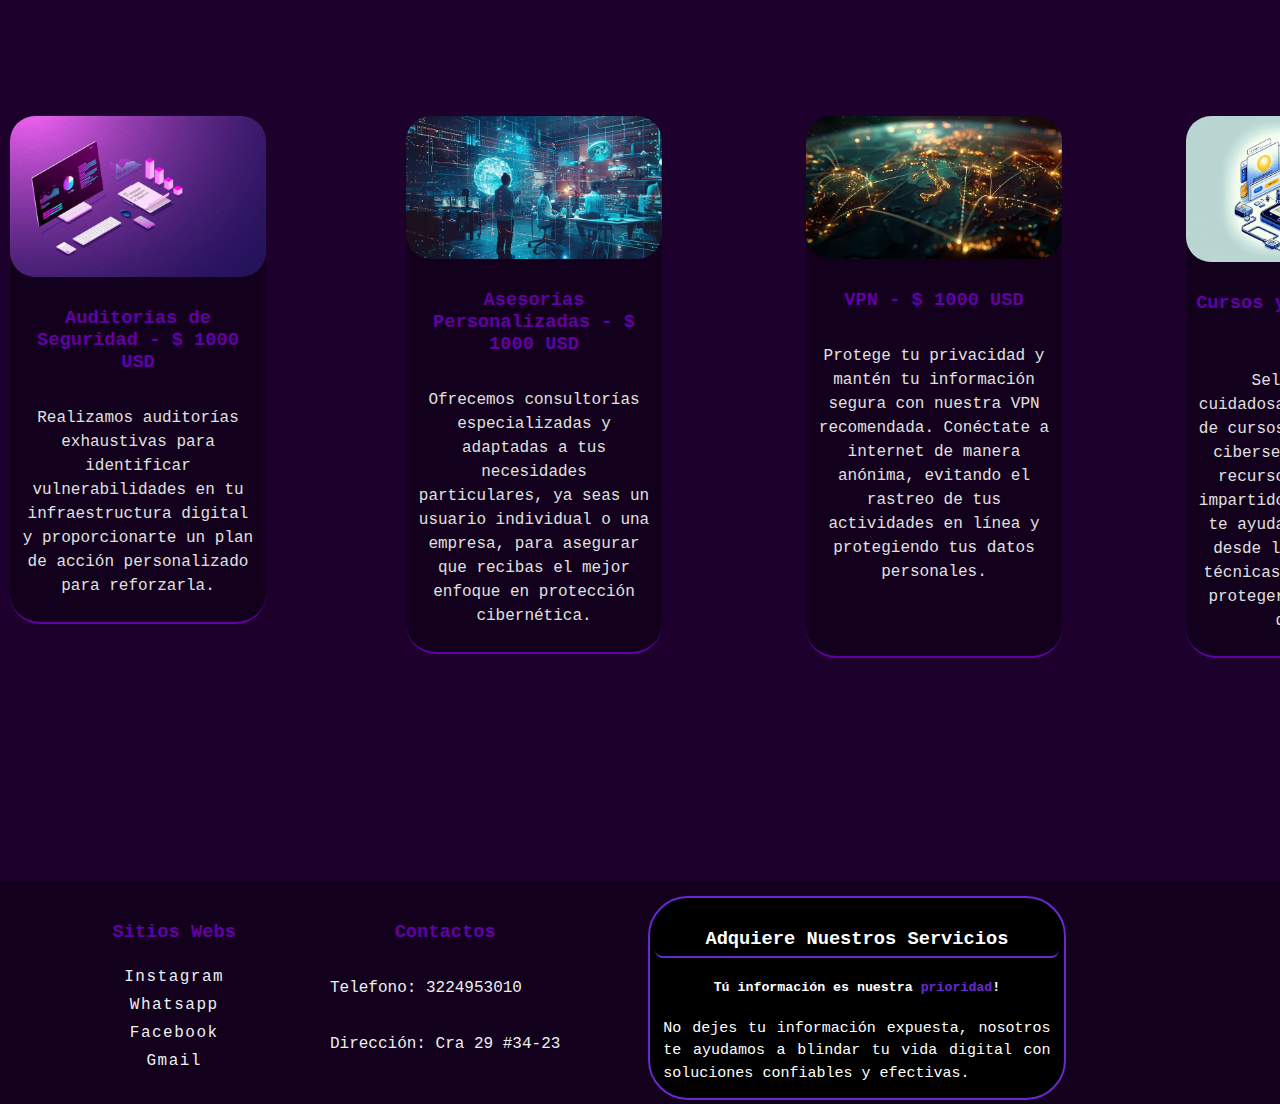
<file: Html/servicios.html>
<!DOCTYPE html>
<html lang="en">
<head>
    <meta charset="UTF-8">
    <meta name="viewport" content="width=device-width, initial-scale=1.0">
    <title>Servicios</title>
    <link rel="stylesheet" href="/Css/style.css">
    <script src="/Js/auth.js" defer></script>
</head>
<body>
    <header>    
        <nav>
            <a href="index.html">
                <img src="/Imagenes/logo.png" alt="Logo" id="logo">
            </a> 
            <div id="user-info">
                <span id="user-name"></span>
                <a href="#" id="logout-link">Cerrar sesión</a>
            </div>
            <div class="items">
                <ul>
                    <li><a href="index.html">Inicio</a></li>
                    <li><a href="nosotros.html">Nosotros</a></li>
                    <li><a href="servicios.html">Servicios</a></li>
                    <li><a href="foro.html">Foro</a></li>
                    <li><a href="reseñas.html">Reseñas</a></li>
                    <li><a href="sesion.html" id="login-link">Iniciar Sesión</a></li>
                </ul>
            </div>
        </nav>
        
        <img src="/Imagenes/banner.png" alt="Banner" id="banner">
    </header>

<div class="servicios">

    <div class="frase_serv">
    <h2><span class="bord_one">Protege</span> hoy lo que más importa, antes de que sea demasiado tarde. ¡La seguridad no <span class="bord_two"> espera!</span> 
    </div>

    <div class="serv_foro cont_serv">
        <img class="serv_img" src="/Imagenes/servicios/foros.png" alt="Imagen">
        <h3>Foro - <span>$ 1000 USD</span></h3>
        <p>Vas a tener acceso a un foro en el cual vas a interactuar con personas de todo el mundo y diversos niveles de experiencia. Podrás informarte, responder preguntas e incluso hacerlas a otros usuarios. 
        </p>
    </div>

    <div class="serv_denuncias cont_serv">
        <img class="serv_img" src="/Imagenes/servicios/denuncias.jpg" alt="Imagen">
        <h3>Denuncias Cibernéticas - <span>$ 1000 USD</span></h3>
        <p>Te asesoramos en la gestión y presentación de denuncias ante ataques o delitos cibernéticos, guiándote a través del proceso legal y técnico.</p>
    </div>

    <div class="serv_webinar cont_serv">
        <img class="serv_img" src="/Imagenes/servicios/webinars.jpg" alt="Imagen">
        <h3>Webinars y Master Class - <span>$ 1000 USD</span></h3>
        <p>Sesiones en vivo y grabadas con expertos en ciberseguridad, donde aprenderás sobre las últimas tendencias, herramientas y estrategias para proteger tus sistemas.</p>
    </div>

    <div class="serv_recu cont_serv">
        <img class="serv_img" src="/Imagenes/servicios/recuperacion.jpg" alt="Imagen">
        <h3>Recuperación ante Desastres - <span>$ 1000 USD</span></h3>
        <p>Te ayudamos a recuperar la operatividad de tus sistemas después de un ataque o incidente cibernético, minimizando el impacto.</p>
    </div>

    <div class="serv_auditoria cont_serv">
        <img class="serv_img" src="/Imagenes/servicios/auditorias.jpg" alt="Imagen">
        <h3>Auditorías de Seguridad - <span>$ 1000 USD</span></h3>
        <p>Realizamos auditorías exhaustivas para identificar vulnerabilidades en tu infraestructura digital y proporcionarte un plan de acción personalizado para reforzarla.</p>
    </div>
    
    <div class="serv_asesoria cont_serv">
        <img class="serv_img" src="/Imagenes/servicios/asesorias.jpg" alt="Imagen">
        <h3>Asesorías Personalizadas - <span>$ 1000 USD</span></h3>
        <p>Ofrecemos consultorías especializadas y adaptadas a tus necesidades particulares, ya seas un usuario individual o una empresa, para asegurar que recibas el mejor enfoque en protección cibernética.</p>
    </div>

    <div class="serv_vpn cont_serv">
        <img class="serv_img" src="/Imagenes/servicios/vpn.jpg" alt="Imagen">
        <h3>VPN - <span>$ 1000 USD</span></h3>
        <p>Protege tu privacidad y mantén tu información segura con nuestra VPN recomendada. Conéctate a internet de manera anónima, evitando el rastreo de tus actividades en línea y protegiendo tus datos personales.</p>
    </div>

    <div class="serv_cursos cont_serv">
        <img class="serv_img" src="/Imagenes/servicios/cursos.jpg" alt="Imagen">
        <h3>Cursos y Más - <span>$ 1000 USD</span></h3>
        <p>Seleccionamos cuidadosamente una serie de cursos externos sobre ciberseguridad. Estos recursos educativos, impartidos por expertos, te ayudarán a aprender desde lo básico hasta técnicas avanzadas para protegerte en el mundo digital.</p>
    </div>
    <h3 class="frase_serv_two">"If you think technology can solve your security problems, then you don’t understand the problems and you don’t understand the technology."<br><br><span>--Bruce Schneier, experto en criptografía y seguridad informática.</span></h3>
</div>

<footer>
    <div class="container">
        <div class="row">
            <div class="contactos">
                <h3>Sitios Webs</h3>
                <ul>
                    <li><a href="#">Instagram</a></li>
                    <li><a href="#">Whatsapp</a></li>
                    <li><a href="#">Facebook</a></li>
                    <li><a href="#">Gmail</a></li>
                </ul>
            </div>
            <div class="contactos">
                <h3>Contactos</h3>
                <p>Telefono: 3224953010</p>
                <p>Dirección: Cra 29 #34-23</p>
            </div>
            <div class="cont_mensaje">
                <h3>Adquiere Nuestros Servicios</h3>
                <h5>Tú información es nuestra <span>prioridad</span>!</h5>
                <p>No dejes tu información expuesta, nosotros te ayudamos a blindar tu vida digital con soluciones confiables y efectivas.</p>
            </div>
        </div>
    </div>
</footer>

</body>
</html>
</file>
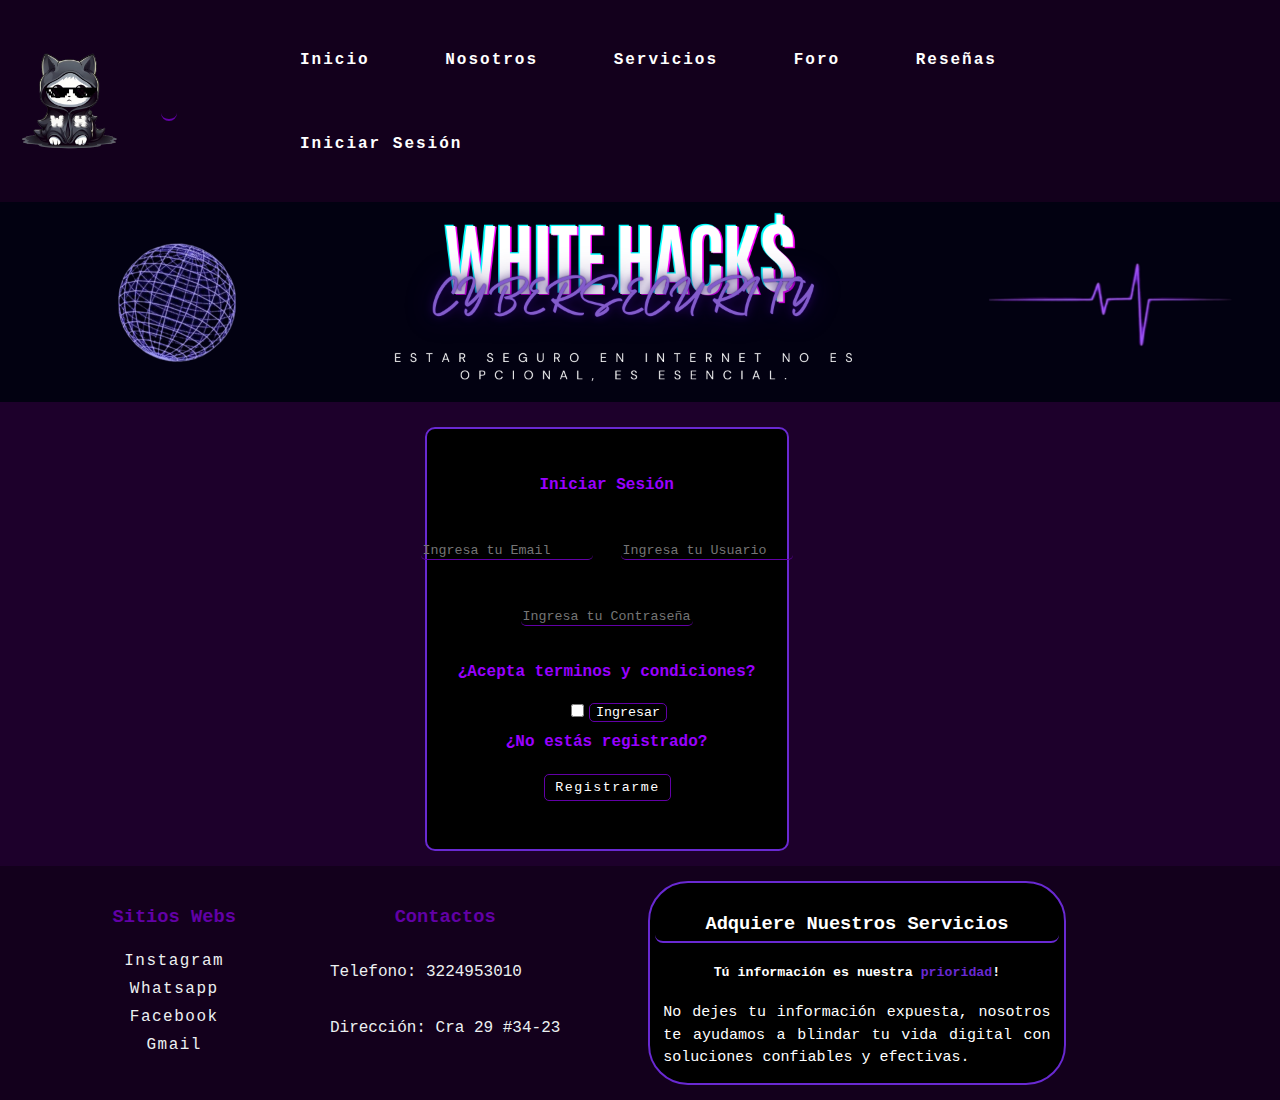
<file: Html/sesion.html>
<!DOCTYPE html>
<html lang="en">
<head>
    <meta charset="UTF-8">
    <meta name="viewport" content="width=device-width, initial-scale=1.0">
    <title>Iniciar sesión</title>
    <link rel="stylesheet" href="/Css/style.css">
</head>
<body>
    <script src="/Js/inicio.js" defer></script>
    <header>    
        <nav>
            <a href="index.html">
                <img src="/Imagenes/logo.png" alt="Logo" id="logo">
            </a> 
            <div id="user-info">
                <span id="user-name"></span>
                <a href="#" id="logout-link">Cerrar sesión</a>
            </div>
            <div class="items">
                <ul>
                    <li><a href="index.html">Inicio</a></li>
                    <li><a href="nosotros.html">Nosotros</a></li>
                    <li><a href="servicios.html">Servicios</a></li>
                    <li><a href="foro.html">Foro</a></li>
                    <li><a href="reseñas.html">Reseñas</a></li>
                    <li><a href="sesion.html" id="login-link">Iniciar Sesión</a></li>
                </ul>
            </div>
        </nav>
        
        <img src="/Imagenes/banner.png" alt="Banner" id="banner">
    </header>
    

<div class="login" id="iniciar">
    <h4>Iniciar Sesión</h4>
                <form action="#">
                    <div class="login_desing">
                        <input class="inp_one" type="text" name="User_log" placeholder="Ingresa tu Usuario" id="user" required><br>

                        <input class="inp_two" type="email" name="email_log" placeholder="Ingresa tu Email" id="email" required><br> 
                        
                        <input class="inp_three" type="password" name="password_log" placeholder="Ingresa tu Contraseña" id="password" required><br>
                        <!-- name es el identificador -->
                    </div>
                    <h4>¿Acepta terminos y condiciones?</h4>
                    <input class="checkbox" type="checkbox" required>
                    <button class="log_send" type="submit" class="site-btn">Ingresar</button>
                    <h4 class="regis_text">¿No estás registrado?</h4>
                    <button class="registrar">
                        <a href="registrar.html">Registrarme</a> 
                    </button>
                </form>
    </ul>
</div>  

<footer>
    <div class="container">
        <div class="row">
            <div class="contactos">
                <h3>Sitios Webs</h3>
                <ul>
                    <li><a href="#">Instagram</a></li>
                    <li><a href="#">Whatsapp</a></li>
                    <li><a href="#">Facebook</a></li>
                    <li><a href="#">Gmail</a></li>
                </ul>
            </div>
            <div class="contactos">
                <h3>Contactos</h3>
                <p>Telefono: 3224953010</p>
                <p>Dirección: Cra 29 #34-23</p>
            </div>
            <div class="cont_mensaje">
                <h3>Adquiere Nuestros Servicios</h3>
                <h5>Tú información es nuestra <span>prioridad</span>!</h5>
                <p>No dejes tu información expuesta, nosotros te ayudamos a blindar tu vida digital con soluciones confiables y efectivas.</p>
            </div>
        </div>
    </div>
</footer>

</body>
</html>
</file>
<file: Css/style.css>
*{
    
    font-family:monospace, Arial, Helvetica, sans-serif;

}
body{
    background-color:#1d002b;
    margin: 0px;
    padding: 0%;
    min-height: 100vh;
}

.frase{
    color: #9900FF;
    font-size: 25px; /*Tamaño*/
    font-weight: 600; /*Grosor */   
    text-align: center;
    text-transform: uppercase; /*mayuscula*/    
}

h2{
    color:#9b59b6;
    padding: 6px;
    letter-spacing: 1px;
    /* opacity: 0.4; */
}

h3{
    color: #6929d2;
    padding: 6px;
}

h4{
    color:#9b59b6;
    padding: 6px;
}

p{
    color: #ecf0f1; 
    text-align: left;
    line-height: 1.5;
    padding: 8px;
}

a{
    text-decoration: none;
    letter-spacing: 1.5px;
}

/* ---------------------------------------------------------------------------------------------------------------- */


/* barra de navegación */
nav {
    display: flex;
    align-items: center;
    justify-content: space-between;
    padding-top: 2px;
    padding-left: 1px;
    padding-right: 3%;
    font-weight: bold;
    background-color: #13001c;
    max-width: 100%;
}

#logo {
    max-height: 140px;
}


#user-info {
    display: flex;
    align-items: center;
    margin-left: 20px; 
}

#user-name {
    font-weight: 200px;
    margin-right:50px;
    font-size: 20px;
    color: #6200a6;
    margin-top: 20px;
    /* background-color: #1d002b; */
    border-radius: 10px;
    width: auto;
    padding: 8px;
    text-align: center;
    border-bottom: 2px solid #6200a6;
}

#logout-link {
    color: #FF6347; 
    text-decoration: none;
    border-bottom: 1px solid transparent;
    border-radius: 4px;
    cursor: pointer;
    margin-top: 20px;

}

#logout-link:hover {
    border-bottom: 1px solid #FF6347;
}

.items li {
    display: inline-block;
    padding: 33px;
    letter-spacing: 5px;
}

.items a {
    color: #FFFFFF;
    text-decoration: none;
    letter-spacing: 2px;

}

.items a:hover{
    border: none;
    border-bottom: 1px solid #6200a6;
    border-radius: 4px;
}

#banner {
    max-width: 100%;
    margin-bottom: 5px;
}

/* Fin barra de navegación */

/* ---------------------------------------------------------------------------------------------------------------- */


/* footer */
footer{
    background-color: #13001c;
    padding:5px 0;/*padding controla el espacio dentro de un elemento.*/
    color: #ecf0f1; 
    bottom: 0;
    width: 100%;
    display: flex;
}

.container{
    width: 90%;
    margin: 10px;
}

.row{
    display: flex;
    flex-wrap: wrap;
    justify-content: center;
    gap: 80px; 
}

.contactos{
    text-align: center;
    
}

.contactos ul{
    list-style: none;
    padding: 0%;
}

.contactos ul li{
    margin-bottom: 10px;
}

.contactos a{
    color: #ecf0f1;
    text-decoration: none;
}

a:visited {
    color: #6929d2;
}


.cont_mensaje{
    color: #fff;
    background-color: #000;
    width: 35%;
    border:2px solid #6929d2;
    border-radius: 40px;
    padding: 5px;
}

.cont_mensaje h3{
    color:#fff;
    text-align: center;
    border: none;
    border-bottom: 2px solid #6929d2;
    border-radius: 8px;
}

.cont_mensaje h5{
    color: #fff;
    text-align: center;

}

.cont_mensaje span{
    color: #6929d2;
}

.cont_mensaje p{
    color: #fff;
    text-align: justify;
    font-size: 15px ;
    margin: 8px;    
    padding:0 ;
}
/* final footer */

/* ---------------------------------------------------------------------------------------------------------------- */

/* index */
.contenido_index{
    position: relative;
}
.cont{
    margin: 15px;/*margin afecta al espacio que rodea un elemento*/
    width: 40%;
    background-color: #2c004b;
    /* background-image: url(/Imagenes/blur.jpg); */
    border-radius: 15px;
    /* border-color: #1d002b;  */
    /* border-width: 3px;
    border-style:solid;
    border-color: #ecf0f1; */
    border: 3px solid #000;
    box-sizing: border-box;
    padding: 5px;
    
}

.cont:hover{
    border: 3px solid #6200a6;
    background-color: #000;
}

.cont h2{
    color: #6200a6;
    text-align: center;
}

.cont p{
    color:#e0e0e0;
    text-align:justify;
}

.cont p span{
    color:#e0e0e0;
    text-align:justify;
    color: #9900FF;
}

.cont1{
    position: relative;
    margin: 5px;
    right: 5%;
    left: 5%;
}

.cont2{
    position: relative;
    right: 10%;
    left: 50%;
    top: 10px;
    
}

.cont3{
    position: relative;
    margin: 5px;
    right: 5%;
    left: 5%;
}

.cont4{
    position: relative;
    right: 10%;
    left: 50%;
    top: 10px;
    
}

#imagen1{
    width: 450px;
    border-radius: 5px;
    position: absolute;
    left: 54%;
    top: 2px;

}

#imagen2{
    width: 470px;
    border-radius: 5px;
    position: absolute;
    left: 10%;
    top: 20%;

}

#imagen3{
    width: 540px;
    border-radius: 5px;
    position: absolute;
    left: 52%;
    top: 39%;
}

#imagen4{
    width: 500px;
    border-radius: 5px;
    position: absolute;
    left: 10%;
    top: 60%;
}


.icono{
    width: 50px;
    position: relative;
    left: 5px;
    top: 8px;
}


/* final index */

/* ---------------------------------------------------------------------------------------------------------------- */

/* Nosotros Inicio*/
.nosotros{
    position: relative;
}

.nosotros .titulo1{
    font-size: 25px;

}

.nosotros .titulo2{
    font-size: 25px;

}

.somos_img{
    width: 28%;
    position: absolute;
    top: 20px;
    left: 61%;
    border-radius: 5px;
}

.hacemos_img{
    width: 60%;
    position: absolute;
    top: 10%;
    right: 150% ;
    border-radius: 5px;
}

.objetivo_img{
    width: 23%;
    position: absolute;
    top:73%;
    left: 13%;
    border-radius: 5px;
}

.porque_img{
    width: 70%;
    position: absolute;
    bottom: 115%;
    left: 15%;
    border-radius: 5px;
}

.titulo span{
    color: #f6f6f6;
    border-bottom:2px solid #CC00FF;
    border-radius: 2px;
    font-size: 27px;
}

.parrafo{
    text-align: justify;
    width: 90%;
    background-color: #13001c;
    border-radius: 10px;

}

.parrafo:hover{
    border-bottom: 3px solid #CC00FF;
    background-color: #6200a6;
    color: #000;
}

.cont_one{
    width:40% ;
    margin: 10px;
    /* border-bottom: 2px solid #6200a6; */

}

.cont_two{
    width:40%;
    position: relative;
    left: 55%;
    margin: 10px;

}


/* Nosotros Fin*/

/* ---------------------------------------------------------------------------------------------------------------- */

/* Servicios Inicio */
h3{
    color: #6200a6;
}

.frase_serv{
    text-align: center;
    margin-bottom: 80px;
}

.frase_serv_two{
    width: 80%;
    text-align: end;
    position: absolute;
    right: 300px;
    top: 150%;
    color: #6929d2;
    font-size: 20px;
}

.frase_serv_two span{
    color: #fff ;
    padding: 5px;
    margin: 10px;
}

.bord_one{
    /* border-left: 2px solid #fff; */
    border-bottom: 2px solid #fff;
    border-radius: 5px;

}

.bord_two{
    /* border-right: 2px solid #fff; */
    border-top: 2px solid #fff;
    border-radius: 5px;

}

.cont_serv p{
    text-align: center;
    color: #e0e0e0;
}

.cont_serv{
    width: 20%;
    height: 68%;
    border-bottom:2px solid #6200a6;
    text-align: center;
    background-color: #13001c;
    border-radius: 30px;
    margin: 6px;
}

.cont_serv:hover{
    border: 2px solid #6200a6;
    background-color: #000;
}

.serv_img{
    width:100%;
    border-radius: 25px;
}

.serv_foro{
    position: relative;
    top: 10px;
    margin-left: 15px;
}

.serv_denuncias{
    position: relative;
    left: 27%;
    bottom: 412px;

}

.serv_webinar{
    position: relative;
    bottom: 860px;
    left: 53%;
}

.serv_recu{
    position: relative;
    bottom: 1320px;
    left:78%;
}

.serv_auditoria{
    position: absolute;
    height: auto;
    top: 190%;
    margin-left: 10px;
}

.serv_asesoria{
    position: absolute;
    top: 190%;
    left: 400px;
    height: auto;
}

.serv_vpn{
    position: absolute;
    bottom: 40%;
    top: 190%;
    left: 800px;
    height: 60%;
}

.serv_cursos{
    position: absolute;
    bottom: 40%;
    top: 190%;
    left: 1180px;
    height: 60%;
    
}

.imagen_serv_mid{
    position: absolute;
    width: 100%;
    top: 140%;
    border-radius: 10px ;
}

/* Servicios Fin */


/* ---------------------------------------------------------------------------------------------------------------- */
/* inicio foro */

.foro{
    /* background-image: url(/Imagenes/back.png);
    background-size: 100%;
    background-repeat: no-repeat; */
    margin: 5px;
}

.titulo_f{
    background-color: #13001c;
    border-left: 4px solid #6200a6 ;
    border-right: 4px solid #6200a6;
    border-radius: 15px;
    width:max-content;
    color: #e0e0e0;

}

.comen{
    width: 40%;
}

.foro p{
    background-color: #2c004b ;
    color: #c7c7c7;
    border-left: 4px solid #6200a6;
    border-right: 4px solid #6200a6;
    border-radius: 10px;
    
}

.comentario1{
    position: relative;
    left: 50px;
}

.comentario2{
    position: relative;
    bottom: 190px;
    left: 800px;
}

.comentario3{
    position: relative;
    left: 50px;
    bottom: 160px;

}

.comentario4{
    position: relative;
    bottom: 370px;
    left: 800px;
}

.comentario5{
    position: relative;
    bottom: 350px;
    left: 50px;
}

.comentario6{
    position: absolute;
    top: 890px;
    left: 800px;
}

.comentario7{
    position: absolute;
    top: 1150px;
    left: 50px;
}

.comentario8{
    position: absolute;
    top: 1150px;
    left: 800px;
}

.comentario9{
    position: absolute;
    left: 50px;
    top:1370px ;
}

.comentario10{
    position: relative;
    left: 800px;
    bottom: 50px;

}

.text{
    text-align: justify;
    background-color: #2c004b   ;
    border-radius: 10px;
}

/* comentario foro */ 
.comentario_user{
    text-align: center;
    background-color: #13001b;
    width: 60%;
    position:relative;
    left: 18%;
    margin: 10px;
    border-radius: 20px;
    box-sizing: border-box;

}

.input__item1{
    margin: 10px;
    border: none;
    border-bottom: 1px solid #6200a6;
    background: transparent;
    color: #9900FF;
    border-radius: 5px;
    position: relative;
    right: 200px;
    bottom: 15px;

}

.input__item2{
    margin: 10px;
    border: none;
    border-bottom: 1px solid #6200a6;
    background: transparent;
    color: #9900FF;
    border-radius: 5px;
    position: relative;
    left: 150px;
    bottom: 15px;


}


.input__item3{
    margin: 10px;
    border: none;
    border-bottom: 1px solid #6200a6;
    background: transparent;
    color: #9900FF;
    border-radius: 5px;
    width: 25%;
    
}


.send__com{
    padding: 5px 10px; 
    margin-bottom: 5px;
    border: 1px solid #6200a6;
    background: transparent;
    color: #9900FF;
    border-radius: 5px;
    position: relative;
    left: 50px;
    bottom: 15px;
    width: 8%;

}

.comentario_user .titulo_coment{
    border-bottom: 2px solid #6200a6;
    color: #6200a6;
    border-radius: 6px;
    width: max-content;
    position: relative;
    width: max-content;
    left: 40%;
    
}
/* Fin comentario foro */


/* Fin foro */

/* Inicio reseñas */
.calificacion{
    width: 25%;
    margin: 10px;
}

.calificacion img{
    border-radius: 50%;
    border: 3px solid #000;
    width: 30%;

}

.calificacion p{
    text-align: justify;
    border-bottom:2px solid #6200a6;
    border-left: 3px solid #6200a6;
    background-color: #2c004b;
    border-radius: 5px;
}

.calif_one {
    position: relative;
}

.calif_two{
    position: absolute;
    top: 52%;
    left: 35%;
}

.calif_three{
    position: absolute;
    top: 50%;
    left:70%;
}

.calif_four{
    position: relative;
    top:190px;

}

.calif_five{
    position: absolute;
    top: 115%;
    left: 35%;
}

.calif_six{
    position: relative;
    bottom: 130px;
    left: 70%;
}



/* Fin reseñas */

/* inicio sesion */

.login{
    text-align: center;
    border: 2px solid #6929d2;
    width: 25%;
    height: 380px;
    position: relative;
    left: 32%;
    margin: 15px;
    border-radius: 10px;
    padding: 20px;
    background-color: #000;
}



.login h4{
    color: #9900ff;
}

.login input{
    margin: 10px;
    border: none;
    border-bottom: 1px solid #6200a6;
    background: transparent;
    color: #9900FF;
    border-radius: 5px;
}
.inp_one{
    position: relative;
    left: 100px;
    top: 10px;
}

.inp_two{
    position: relative;
    right:100px;
    bottom: 28px;
    
}

.inp_three{
    margin: 5px;
    
}

.checkbox{
    position: relative;
    bottom: 14px;
    left: 15px;
}
.log_send{ 
    border: 1px solid #6200a6;
    background: transparent;
    color: #fff;
    border-radius: 5px;
    position: relative;
    left: 0;
    bottom: 15px;
    width:min-content;
}

.login .registrar{
    padding: 5px 10px; 
    margin-bottom: 5px;
    border: 1px solid #6200a6;
    background: transparent;
    color: #fff;
    border-radius: 5px;
    position: relative;
    left: 1px;
    bottom: 40px;
    width: min-content;
    text-decoration: none;
}

.regis_text{
    position: relative;
    bottom: 35px;
    align-items: center;
}

.login button a{
    color: #fff;
}

.login .registrar{
    padding: 5px 10px; 
    margin-bottom: 5px;
    border: 1px solid #6200a6;
    background: transparent;
    color: #fff;
    border-radius: 5px;
    position: relative;
    left: 1px;
    bottom: 40px;
    width: min-content;
    text-decoration: none;
}

.registrar2{
    padding: 5px 10px; 
    margin-bottom: 5px;
    border: 1px solid #6200a6;
    background: transparent;
    color: #fff;
    border-radius: 5px;
    position: relative;
    left: 1px;
    bottom: 5px;
    width: min-content;
    text-decoration: none;
}
/* Fin sesion */

/* Responsive  */
@media screen and (max-width: 1200px) {
    .items li {
        padding: 20px;
    }
    
    /* Index */
    .cont {
        width: 80%;
        margin: 15px auto;
    }
    
    .cont1, .cont2, .cont3, .cont4 {
        position: static;
        margin: 20px auto;
    }
    
    #imagen1, #imagen2, #imagen3, #imagen4 {
        position: static;
        width: 90%;
        max-width: 470px;
        margin: 20px auto;
        display: block;
    }
    
    /* Nosotros */
    .cont_one, .cont_two {
        width: 80%;
        position: static;
        margin: 20px auto;
    }
    
    .somos_img, .hacemos_img, .objetivo_img, .porque_img {
        position: static;
        width: 90%;
        max-width: 500px;
        margin: 20px auto;
        display: block;
    }
    
    /* Servicios */
    .cont_serv {
        width: 45%;
        margin: 20px auto;
    }
    
    .serv_foro, .serv_denuncias, .serv_webinar, .serv_recu,
    .serv_auditoria, .serv_asesoria, .serv_vpn, .serv_cursos {
        position: static;
        margin: 20px auto;
    }
    
    .frase_serv_two {
        position: static;
        width: 90%;
        margin: 20px auto;
        text-align: center;
    }
}

@media screen and (max-width: 768px) {
    /* Navegacion */
    nav {
        flex-direction: column;
        text-align: center;
    }
    
    .items li {
        padding: 10px;
        display: block;
    }
    
    #logo {
        max-height: 100px;
    }
    
    /* Footer */
    @media screen and (max-width: 768px) {
        .container {
            width: 95%;
        }
        
        .row {
            gap: 40px;
        }
        
        .cont_mensaje {
            width: 80%;
        }
    }
    
    @media screen and (max-width: 480px) {
        footer {
            padding: 10px 0;
        }
        
        .row {
            flex-direction: column;
            align-items: center;
            gap: 30px;
        }
        
        .cont_mensaje {
            width: 90%;
        }
        
        .cont_mensaje p {
            font-size: 14px;
        }
    }
    
    /* Foro */
    .comen {
        width: 90%;
    }
    
    .comentario1, .comentario2, .comentario3, .comentario4,
    .comentario5, .comentario6, .comentario7, .comentario8,
    .comentario9, .comentario10 {
        position: static;
        margin: 20px auto;
    }
    
    .comentario_user {
        width: 90%;
        left: 5%;
    }
    
    .input__item1, .input__item2 {
        position: static;
        width: 80%;
        margin: 10px auto;
    }
    
    .input__item3 {
        width: 80%;
    }
    
    .send__com {
        position: static;
        width: auto;
        margin: 10px auto;
    }
    
    /* Reseñas */
    .calificacion {
        width: 90%;
        margin: 20px auto;
    }
    
    .calif_one, .calif_two, .calif_three,
    .calif_four, .calif_five, .calif_six {
        position: static;
        margin: 20px auto;
    }
    
    /* Login */
    .login {
        width: 90%;
        left: 0;
        margin: 20px auto;
    }
    
    .inp_one, .inp_two {
        position: static;
        display: block;
        width: 80%;
        margin: 10px auto;
    }
}

@media screen and (max-width: 480px) {
    /* Navegacion */
    .items li {
        padding: 5px;
    }
    
    /* Servicios */
    .cont_serv {
        width: 90%;
    }
    
    /*  texto */
    .frase {
        font-size: 20px;
    }
    
    h2 {
        font-size: 18px;
    }
    
    p {
        font-size: 14px;
    }
}
</file>
